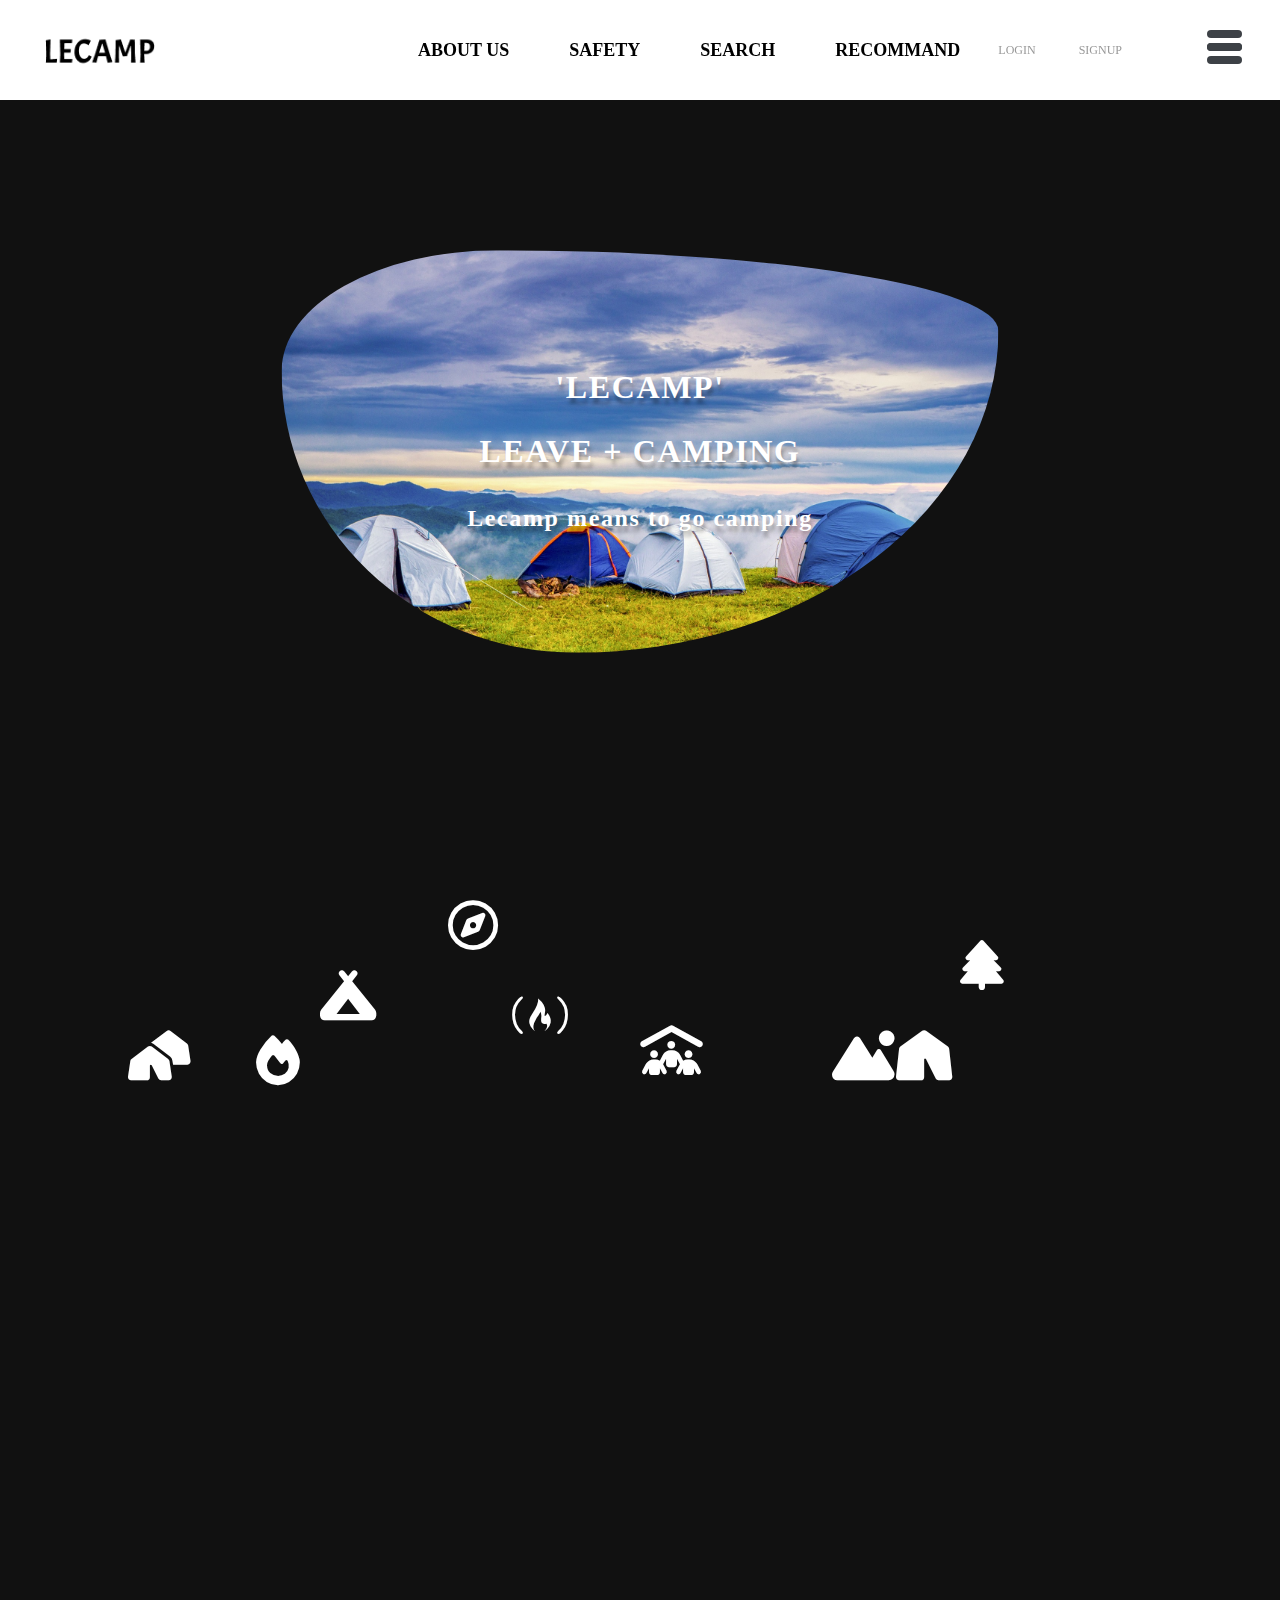
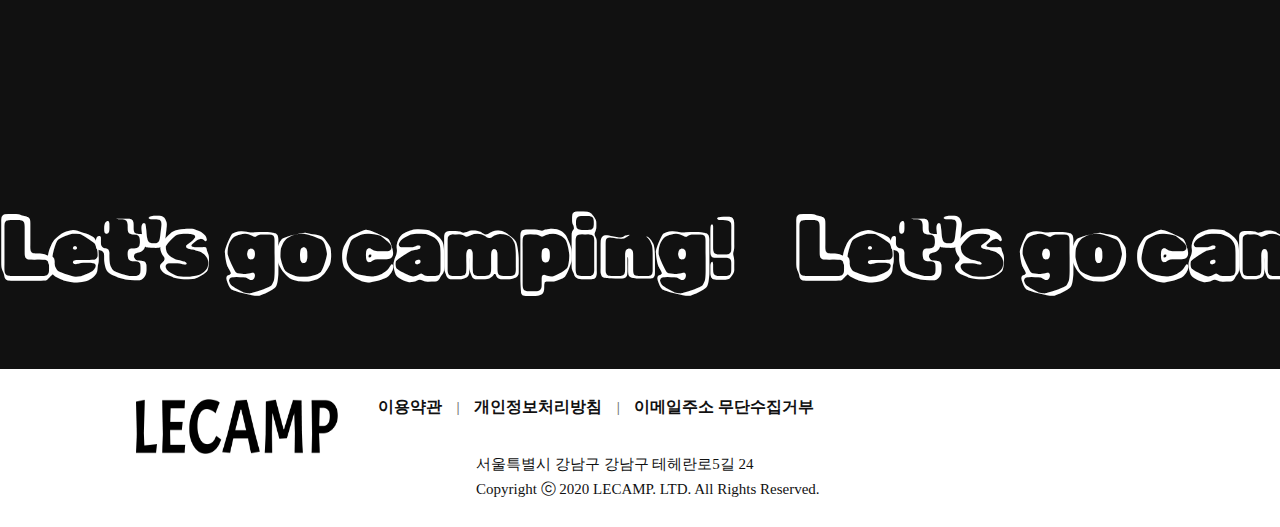
<file: aboutus/index.html>
<!DOCTYPE html>
<html lang="en">
  <head>
    <meta charset="UTF-8" />
    <meta http-equiv="X-UA-Compatible" content="IE=edge" />
    <meta name="viewport" content="width=device-width, initial-scale=1.0" />
    <link
      rel="stylesheet"
      href="https://cdnjs.cloudflare.com/ajax/libs/font-awesome/6.3.0/css/all.min.css"
      integrity="sha512-SzlrxWUlpfuzQ+pcUCosxcglQRNAq/DZjVsC0lE40xsADsfeQoEypE+enwcOiGjk/bSuGGKHEyjSoQ1zVisanQ=="
      crossorigin="anonymous"
      referrerpolicy="no-referrer"
    />
    <link rel="stylesheet" href="css/reset.css" />
    <link rel="stylesheet" href="./css/index.css" />
    <link rel="stylesheet" href="css/rwdindex.css" />
    <link rel="stylesheet" href="../css/common.css" />
    <link rel="stylesheet" href="../css/rwdcommon.css" />
    <link rel="shortcut icon" href="./img/icon9.ico">
    <script src="js/prefixfree.min.js"></script>
    <title>LECAMP</title>
    <script src="js/jquery-1.12.4.min.js"></script>
  </head>
  <body>
    <div id="wrap">
      <header id="header">
        <div class="headerbox">
          <div class="top_menu">
            <div class="row">
              <!-- <a href="./index.html">HOME</a> -->
              <a href="../login.html">LOGIN</a>
              <a href="../join.html">SIGNUP</a>
            </div>
          </div>
          <div class="row">
            <div class="logobox">
              <h1>
                <a href="../index.html" class="logo">
                  <span class="blind">로고</span>
                </a>
              </h1>
            </div>
          </div>
          <nav id="nav">
            <div class="navbox">
              <!-- <div class="box_bg"></div> -->
              <ul class="depth1">
                <li>
                  <a href="index.html">ABOUT US</a>
                </li>
                <li>
                  <a href="../safety/index.html">SAFETY</a>
                </li>
                <li>
                  <a href="../search/index.html">SEARCH</a>
                </li>
                <li>
                  <a href="../recommand/index.html">RECOMMAND</a>
                </li>
              </ul>
            </div>
          </nav>
        </div>
      </header>
      <!-- header -->
      <a href="#" class="hamburger-button">
        <span></span>
        <span></span>
        <span></span>
        <span></span>
      </a>
      <!-- hamburger -->
      <div class="m_menu">
        <nav class="menu">
          <ul class="m_depth1">
            <li>
              <a href="index.html">ABOUT US</a>
              <p class="bar"></p>
            </li>
            <li>
              <a href="../safety/index.html">SAFETY</a>
              <p class="bar"></p>
            </li>
            <li>
              <a href="../search/index.html">SEARCH</a>
              <p class="bar"></p>
            </li>
            <li>
              <a href="../recommand/index.html">RECOMMAND</a>
              <p class="bar"></p>
            </li>
            <li class="topMenu">
              <a href="../login.html">LOGIN</a>
            </li>
            <li class="topMenu">
              <a href="../login.html">SIGNUP</a>
            </li>
          </ul>
        </nav>
      </div>
      <!-- m_menu -->

      <section id="section">
        <div class="area" ></div>
        <ul class="circles">
          <li><i class="fa-solid fa-campground"></i></li>
          <li><i class="fa-solid fa-tents"></i></li>
          <li><i class="fa-solid fa-tent"></i></li>
          <li><i class="fa-brands fa-free-code-camp"></i></li>
          <li><i class="fa-solid fa-mountain-sun"></i></li>
          <li><i class="fa-solid fa-tree"></i></li>
          <li><i class="fa-regular fa-compass"></i></li>
          <li><i class="fa-solid fa-people-roof"></i></li>
          <li><i class="fa-solid fa-fire"></i></li>
  </ul>
  
  

        <article class="sub1">
          <ul>
            <li class="sub1-img">
              <img src="./img/sub1_1.jpg" alt="" />
              <div class="context">
                <p>'LECAMP' <br> LEAVE + CAMPING <br>
                  <span>Lecamp means to go camping</span> 
                </p>
              </div>
            </li>
            <li class="sub1-img">
              <img src="./img/sub1_2.jpg" alt="" />
              <div class="context">
                <p>
                  STRESS RELIEF!<br>TAKE REST! <br>NATURE FRIENDLY!
                </p>
            </div>
            </li>
            <li class="sub1-img">
              <img src="./img/sub1_3.jpg" alt="" />
              <div class="context">
                <p>WE WILL FIND ALL CAMPSITES THROUGH 'LECAMP'! </p>
            </div>
            </li>
          </ul>
        </article>

        <article class="sub2">
          <div class="sub2-container">
            <div class="sub2-text">
              <div class="sub2-wrap">Let's go camping!</div>
              <div class="sub2-wrap">Let's go camping!</div>
              <div class="sub2-wrap">Let's go camping!</div>
              <div class="sub2-wrap">Let's go camping!</div>
              <div class="sub2-wrap">Let's go camping!</div>
              <div class="sub2-wrap">Let's go camping!</div>
            </div>
          </div>
        </article>
      </section>
</div >
      <footer id="footer">
        <div class="footer_wrap">
          <div class="footer_logo">
            <img src="../img/LECAMP_flogo.png" alt="" />
          </div>
          <div class="fnb">
            <ul>
              <li><a href="#">이용약관</a><span>|</span></li>
              <li><a href="#">개인정보처리방침</a><span>|</span></li>
              <li><a href="#">이메일주소 무단수집거부</a></li>
            </ul>
          </div>
          <div class="footerBottom">
            <address>서울특별시 강남구 강남구 테헤란로5길 24</address>
            <p class="copyright">
              Copyright ⓒ 2020 LECAMP. LTD. All Rights Reserved.
            </p>
          </div>
        </div>
      </footer>
      <!-- footer -->
      <script src="js/common.js"></script>
    </div>
  </body>
</html>
</file>
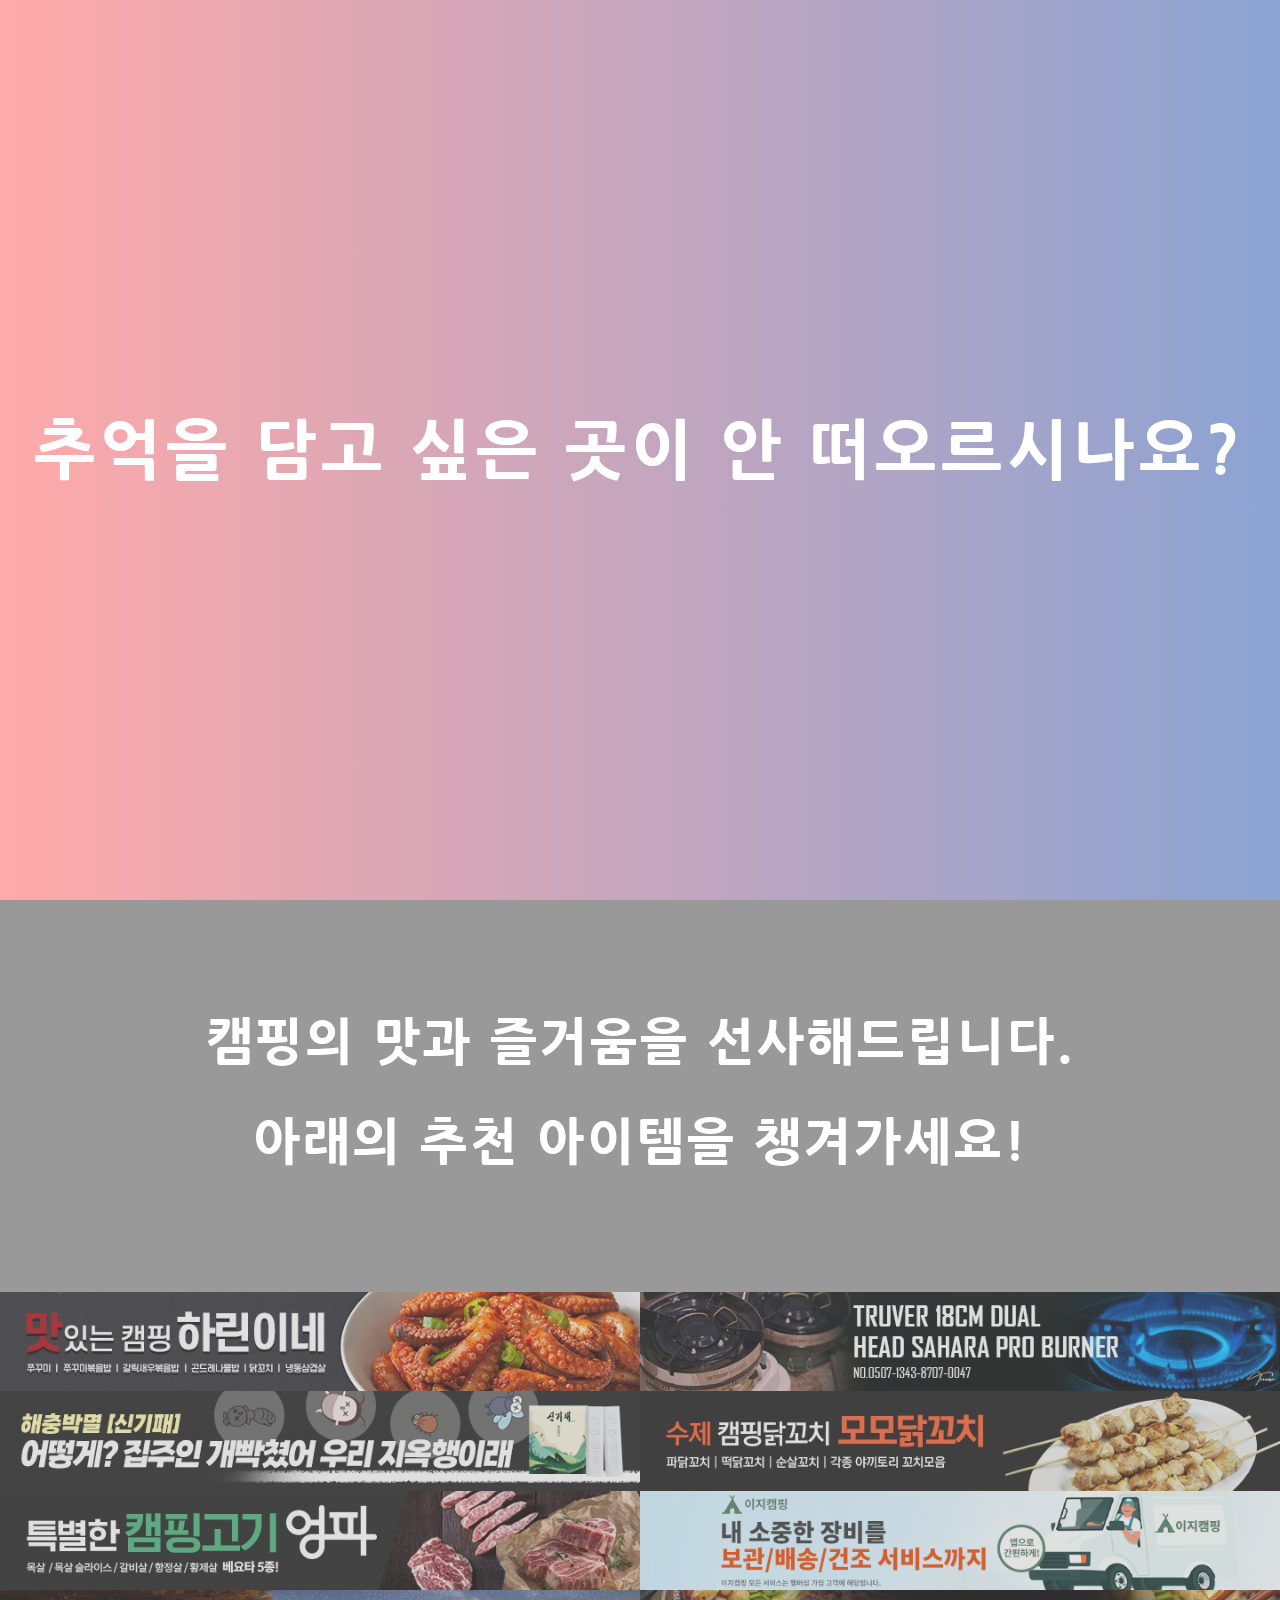
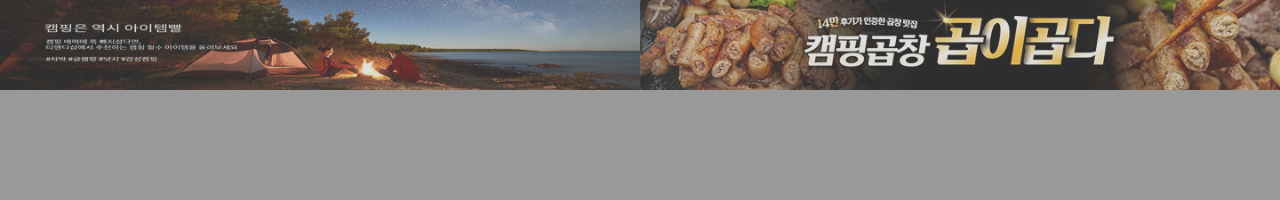
<file: recommand/index.html>
<!DOCTYPE html>
<html lang="ko">
<head>
	<meta charset="UTF-8">
	<title>추천</title>
	<link rel="stylesheet" href="./css/index.css">
	<link rel="stylesheet" href="./css/rwdindex.css">
	<link rel="stylesheet" href="./css/animate-ex.css">
	<link rel="stylesheet" href="./css/slick.css">
  <link rel="stylesheet" href="../css/common.css">
  <link rel="stylesheet" href="../css/rwdcommon.css">
  <link rel="stylesheet" href="../css/reset.css">
  <link rel="shortcut icon" href="./img/icon9.ico">
  <link rel="stylesheet" href="https://cdnjs.cloudflare.com/ajax/libs/font-awesome/6.3.0/css/all.min.css" integrity="sha512-SzlrxWUlpfuzQ+pcUCosxcglQRNAq/DZjVsC0lE40xsADsfeQoEypE+enwcOiGjk/bSuGGKHEyjSoQ1zVisanQ==" crossorigin="anonymous" referrerpolicy="no-referrer" />
	<script src="js/jquery-2.1.1.min.js"></script>
	<script src="js/jquery-ui.min.js"></script>
	<script src="js/jquery.mousewheel.min.js"></script>
  <script src="./js/slick.min.js"></script>
	<script src="js/index.js"></script>
	
</head>
<body>
	<div id="wrap">			
        <header id="header">
            <div class="headerbox">
              <div class="top_menu">
                <div class="row">
                  <a href="./login.html">로그인</a>
                  <a href="./join.html">회원가입</a>
                </div>
              </div>
              <div class="row">
                <div class="logobox">
                  <h1>
                    <a href="./index.html" class="logo">
                      <span class="blind">로고</span>
                    </a>
                  </h1>
                </div>
              </div>
              <nav id="nav">
                <div class="navbox">
                  <ul class="depth1">
                    <li>
                      <a href="../search/index.html">캠핑장 찾기</a>
                    </li>
                    <li>
                      <a href="./index.html">추천</a>
                    </li>
                    <li>
                      <a href="../safety/index.html">안전수칙</a>
                    </li>
                    <li>
                      <a href="../index.html">리캠프</a>
                    </li>
                  </ul>
                </div>
              </nav>
            </div>
          </header>
          <!-- header -->
          <a href="#" class="hamburger-button">
            <span></span>
            <span></span>
            <span></span>
            <span></span>
          </a>
          <!-- hamburger -->
          <div class="m_menu">
            <nav class="menu">
              <ul class="m_depth1">
                <li>
                  <a href="../search/index.html">캠핑장 찾기</a>
                  <p class="bar"></p>
                </li>
                <li>
                  <a href="index.html">추천</a>
                  <p class="bar"></p>
                </li>
                <li>
                  <a href="../safety/index.html">안전수칙</a>
                  <p class="bar"></p>
                </li>
                <li>
                  <a href="../index.html">리캠프</a>
                  <p class="bar"></p>
                </li>
                <li class="topMenu">
                  <a href="./login.html">로그인</a>
                </li>
                <li class="topMenu">
                  <a href="./join.html">회원가입</a>
                </li>
              </ul>
            </nav>
          </div>
          <!-- m_menu -->
    
 
 
 
 
<section id="sec2" class="page2">
    <article class="article1 article">
        <!-- 메인 슬라이드 화면 -->
      <div class="slide-group">
            <div class="slide slide1">
                <div class="slide-text">
                    <h2>소란캠프</h2>
                    <p>
                        경기도 가평군 청평면 대성리578-3
                    </p>
                    <a href="" target="_blank" class="btn-more">45,000원 / 박</a>
                </div>
                <div class="slideright">
                  <p>소란캠프 이용객들의 사진과 <br>후기가 궁금하다면 ? 눌러보세요 !</p>
                </div>
            </div>

            <div class="slide slide2">
                <div class="slide-text">
                    <h2>반딧불자연캠핑장</h2>
                    <p>
                        충청북도 단양군 단성면 두항리 1길 50
                    </p>
                    <a href="" target="_blank" class="btn-more">40,000원 / 박</a>
                </div>
                <div class="slideright">
                  <p>반딧불자연캠핑장 이용객들의 사진과 <br>후기가 궁금하다면 ? 눌러보세요 !</p>
                </div>
            </div>

            <div class="slide slide3">
                <div class="slide-text">
                    <h2>김삿갓 체험 캠핑장</h2>
                    <p>
                        강원도 영월군 김삿갓면 와석리 327-2
                    </p>
                    <a href="" target="_blank" class="btn-more">40,000원 / 박</a>
                </div>
                <div class="slideright">
                  <p>김삿갓 체험 캠핑장 이용객들의 사진과 <br>후기가 궁금하다면 ? 눌러보세요 !</p>
                </div>
            </div> 
            <div class="slide slide4">
                <div class="slide-text">
                    <h2>파피루스캠핑장</h2>
                    <p>
                        경기도 포천시 영중면 성동리 74번지
                    </p>
                    <a href="" target="_blank" class="btn-more">40,000원 / 박</a>
                </div>
                <div class="slideright">
                  <p>파피루스캠핑장 이용객들의 사진과 <br>후기가 궁금하다면 ? 눌러보세요 !</p>
                </div>
            </div> 
            <div class="slide slide5">
                <div class="slide-text">
                    <h2>청운오토캠핑장</h2>
                    <p>
                        경기도 양평군 청운면 수풀길 37
                    </p>
                    <a href="" target="_blank" class="btn-more">40,000원 / 박</a>
                </div>
                <div class="slideright">
                  <p>청운오토캠핑장 이용객들의 사진과 <br>후기가 궁금하다면 ? 눌러보세요 !</p>
                </div>
            </div> 
        </div>  
    </article>
    <div class="detailwrap wrap1">
      <div class="leftWrap">
        <h2>방문객들이 찍은 시설 사진</h2>
      <div class="detailLeft">
        <div></div>
        <div></div>
        <div></div>
        <div></div>
        <div></div>
        <div></div>
        <div></div>
      </div><!--detailLeft/-->
    </div><!--leftWrap/-->
    
    <div class="rightWrap">
      <h2>방문객들의 후기</h2>
      <div class="detailRight">
        <div class="right1 box">
          <ul>
            <li><strong>별점 4.8점</strong></li>
            <li>
              <img src="img/star.png" alt="">
              <img src="img/star.png" alt="">
              <img src="img/star.png" alt="">
              <img src="img/star.png" alt="">
              <img src="img/star.png" alt="">
            </li>
            <li><p>그늘이 많고 뷰가 좋아요 ! </p></li>
            <li>화장실, 개수대 양호한데 정책이 조금 퍽퍽하고 친절하진 않아요.<br>
              장소는 넓고, 조용한 존과 키즈존이 있는거 같아서 문의하고 예약하면 좋을거 같아요 ~
            </li>
            <li><h3>이&#42;&#42; 방문객님</h3></li>
          </ul>
        </div><!--right1/-->
        <div class="right2 box">
          <ul>
            <li><strong>별점 5.0점</strong></li>
            <li>
              <img src="img/star.png" alt="">
              <img src="img/star.png" alt="">
              <img src="img/star.png" alt="">
              <img src="img/star.png" alt="">
              <img src="img/star.png" alt="">
            </li>
            <li><p>관리가 잘 되어 있어요 </p></li>
            <li>개인 냉장고가 있어서 너무 좋았고, 시설 관리가 잘 되어 있었어요 <br>
              장비대여도 가능하고 역이랑도 가까워서 하루 즐기기에 좋은것 같아요!
            </li>
            <li><h3>김&#42;&#42; 방문객님</h3></li>
          </ul>
        </div><!--right2/-->
        <div class="right3 box">
          <ul>
            <li><strong>별점 4.5점</strong></li>
            <li>
              <img src="img/star.png" alt="">
              <img src="img/star.png" alt="">
              <img src="img/star.png" alt="">
              <img src="img/star.png" alt="">
              <img src="img/star.png" alt="">
            </li>
            <li><p>조용히 쉬기 좋아요 </p></li>
            <li>시설이 잘 갖춰져 있고 수영장도 넓어서 애들과 같이 가기 좋았어요<br>
              특이하게 샤워장을 예약하고 사용해야되고 다음날 예약이 없으면 오후 6시까지 있어도 돼요
            </li>
            <li><h3>이&#42;&#42; 방문객님</h3></li>
          </ul>
        </div><!--right3/-->
      </div><!--detailRight/-->
      <a class="btn" href="#">직접 후기 쓰러 가기</a>
    </div><!--rightWrap/-->

      <i class="fas fa-window-close"></i>
    </div><!--detailwrap/-->
    

    <div class="detailwrap wrap2">
      <div class="leftWrap">
        <h2>방문객들이 찍은 시설 사진</h2>
      <div class="detailLeft">
        <div></div>
        <div></div>
        <div></div>
        <div></div>
        <div></div>
        <div></div>
        <div></div>
      </div><!--detailLeft/-->
    </div><!--leftWrap/-->
    
    <div class="rightWrap">
      <h2>방문객들의 후기</h2>
      <div class="detailRight">
        <div class="right1 box">
          <ul>
            <li><strong>별점 4.8점</strong></li>
            <li>
              <img src="img/star.png" alt="">
              <img src="img/star.png" alt="">
              <img src="img/star.png" alt="">
              <img src="img/star.png" alt="">
              <img src="img/star.png" alt="">
            </li>
            <li><p>물놀이 하기 좋아요</p></li>
            <li>수영장이 넓어서 물놀이 하기 좋고 사이트들이 적당히 떨어져 있어서 여유로워서 좋았어요<br>
              화장실이나 샤워실 시설은 오래됐지만 관리가 잘 돼서 깨끗했어요
            </li>
            <li><h3>이&#42;&#42; 방문객님</h3></li>
          </ul>
        </div><!--right1/-->
        <div class="right2 box">
          <ul>
            <li><strong>별점 5.0점</strong></li>
            <li>
              <img src="img/star.png" alt="">
              <img src="img/star.png" alt="">
              <img src="img/star.png" alt="">
              <img src="img/star.png" alt="">
              <img src="img/star.png" alt="">
            </li>
            <li><p>가족끼리 가기 좋아요</p></li>
            <li>수영장이 너무너무 커서 가족단위로 많이들 오시는거 같더라구요 <br>
              충주호 인근에 위치해 있어서 단양 여행의 베이스캠프로 삼기에도 좋은 코스예요
            </li>
            <li><h3>김&#42;&#42; 방문객님</h3></li>
          </ul>
        </div><!--right2/-->
        <div class="right3 box">
          <ul>
            <li><strong>별점 4.5점</strong></li>
            <li>
              <img src="img/star.png" alt="">
              <img src="img/star.png" alt="">
              <img src="img/star.png" alt="">
              <img src="img/star.png" alt="">
              <img src="img/star.png" alt="">
            </li>
            <li><p>여름에도 시원해요 </p></li>
            <li>수영장이 크고 수영장 물이 마을에서 식수로 사용하는 지하수라서 약품처리 전혀 없이
              아이들이 놀수 있어서 좋았습니다.<br>
              여름 캠핑장으로 강력 추천합니다!
            </li>
            <li><h3>이&#42;&#42; 방문객님</h3></li>
          </ul>
        </div><!--right3/-->
      </div><!--detailRight/-->
      <a class="btn" href="#">직접 후기 쓰러 가기</a>
    </div><!--rightWrap/-->

      <i class="fas fa-window-close"></i>
    </div><!--detailwrap/-->

    <div class="detailwrap wrap3">
      <div class="leftWrap">
        <h2>방문객들이 찍은 시설 사진</h2>
      <div class="detailLeft">
        <div></div>
        <div></div>
        <div></div>
        <div></div>
        <div></div>
        <div></div>
        <div></div>
      </div><!--detailLeft/-->
    </div><!--leftWrap/-->
    
    <div class="rightWrap">
      <h2>방문객들의 후기</h2>
      <div class="detailRight">
        <div class="right1 box">
          <ul>
            <li><strong>별점 4.8점</strong></li>
            <li>
              <img src="img/star.png" alt="">
              <img src="img/star.png" alt="">
              <img src="img/star.png" alt="">
              <img src="img/star.png" alt="">
              <img src="img/star.png" alt="">
            </li>
            <li><p>편의시설이 근처에 있어요</p></li>
            <li>개수대 온수 매우 잘 나오고,공용 냉장고/전자렌지 사용 가능해요 대만족♥<br>
                아무래도 계곡 캠핑장이다보니 탈수기도 준비되어 있네요!
            </li>
            <li><h3>이&#42;&#42; 방문객님</h3></li>
          </ul>
        </div><!--right1/-->
        <div class="right2 box">
          <ul>
            <li><strong>별점 5.0점</strong></li>
            <li>
              <img src="img/star.png" alt="">
              <img src="img/star.png" alt="">
              <img src="img/star.png" alt="">
              <img src="img/star.png" alt="">
              <img src="img/star.png" alt="">
            </li>
            <li><p>가족끼리 가기 좋아요</p></li>
            <li>주차공간이 따로 있다보니 아이들이 어디에 있는지 한눈에 볼 수 있으며<br>
              뛰어놀기도 좋고, 공놀이 하기도 좋아요!
            </li>
            <li><h3>김&#42;&#42; 방문객님</h3></li>
          </ul>
        </div><!--right2/-->
        <div class="right3 box">
          <ul>
            <li><strong>별점 4.5점</strong></li>
            <li>
              <img src="img/star.png" alt="">
              <img src="img/star.png" alt="">
              <img src="img/star.png" alt="">
              <img src="img/star.png" alt="">
              <img src="img/star.png" alt="">
            </li>
            <li><p>시설이 깔끔해요</p></li>
            <li>음식을 시켜먹는 식당과 슈퍼가 있어서 너무 편하고 좋았어요 ~<br>
              화장실도 휴게소 화장실이라 깔끔하고 샤워실과 수돗가도 깔끔했어요 !
            </li>
            <li><h3>이&#42;&#42; 방문객님</h3></li>
          </ul>
        </div><!--right3/-->
      </div><!--detailRight/-->
      <a class="btn" href="#">직접 후기 쓰러 가기</a>
    </div><!--rightWrap/-->

      <i class="fas fa-window-close"></i>
    </div><!--detailwrap/-->

    <div class="detailwrap wrap4">
      <div class="leftWrap">
        <h2>방문객들이 찍은 시설 사진</h2>
      <div class="detailLeft">
        <div></div>
        <div></div>
        <div></div>
        <div></div>
        <div></div>
        <div></div>
        <div></div>
      </div><!--detailLeft/-->
    </div><!--leftWrap/-->
    
    <div class="rightWrap">
      <h2>방문객들의 후기</h2>
      <div class="detailRight">
        <div class="right1 box">
          <ul>
            <li><strong>별점 3.8점</strong></li>
            <li>
              <img src="img/star.png" alt="">
              <img src="img/star.png" alt="">
              <img src="img/star.png" alt="">
              <img src="img/star.png" alt="">
              <img src="img/star.png" alt="">
            </li>
            <li><p>애견동반가능해요</p></li>
            <li>포천이라는 나름 멀지 않은 곳에 있고 강아지와 함께 갈 수 있다는것이 제일 좋은것
              같아요 ㅎㅎ<br>
              캠핑장 자체가 깔끔하고 깨끗해서 우리 뚜또가 산책하기 좋았답니다
            </li>
            <li><h3>이&#42;&#42; 방문객님</h3></li>
          </ul>
        </div><!--right1/-->
        <div class="right2 box">
          <ul>
            <li><strong>별점 5.0점</strong></li>
            <li>
              <img src="img/star.png" alt="">
              <img src="img/star.png" alt="">
              <img src="img/star.png" alt="">
              <img src="img/star.png" alt="">
              <img src="img/star.png" alt="">
            </li>
            <li><p>편의시설이 가까워요 </p></li>
            <li>파피루스 캠핑장은 사이트가 엄청 많은 편은 아니라 어느 곳이든 매점이나 개수대 화장실을
              편하게 이용할 수 있을 정도였어요 ㅎㅎ<br>
              사장님도 친절하고 캠핑장이 대체적으로 깔끔했답니다!
            </li>
            <li><h3>김&#42;&#42; 방문객님</h3></li>
          </ul>
        </div><!--right2/-->
        <div class="right3 box">
          <ul>
            <li><strong>별점 4.5점</strong></li>
            <li>
              <img src="img/star.png" alt="">
              <img src="img/star.png" alt="">
              <img src="img/star.png" alt="">
              <img src="img/star.png" alt="">
              <img src="img/star.png" alt="">
            </li>
            <li><p>배드민턴 무료 이용가능</p></li>
            <li>배드민턴도 무료로 이용할 수 있어요 간단한 캠핑용품도 대여가능하더라구요 <br>
              전자레인지가 매점 안에 있는데 매점이 8시에 문을 닫아요 ,, 
              데크가 낡고 오래돼서 간격이 일정하지 않아요
            </li>
            <li><h3>이&#42;&#42; 방문객님</h3></li>
          </ul>
        </div><!--right3/-->
      </div><!--detailRight/-->
      <a class="btn" href="#">직접 후기 쓰러 가기</a>
    </div><!--rightWrap/-->

      <i class="fas fa-window-close"></i>
    </div><!--detailwrap/-->

    <div class="detailwrap wrap5">
      <div class="leftWrap">
        <h2>방문객들이 찍은 시설 사진</h2>
      <div class="detailLeft">
        <div></div>
        <div></div>
        <div></div>
        <div></div>
        <div></div>
        <div></div>
        <div></div>
      </div><!--detailLeft/-->
    </div><!--leftWrap/-->
    
    <div class="rightWrap">
      <h2>방문객들의 후기</h2>
      <div class="detailRight">
        <div class="right1 box">
          <ul>
            <li><strong>별점 3.9점</strong></li>
            <li>
              <img src="img/star.png" alt="">
              <img src="img/star.png" alt="">
              <img src="img/star.png" alt="">
              <img src="img/star.png" alt="">
            </li>
            <li><p>나무들이 잘 심어져 있어요</p></li>
            <li>수영장이나 아이들이 놀만한 공간이 잘 마련되어있어서,
              다른 캠퍼들이 아이들 소리로 불편해하지도 않고,아이들이 좋아함!<br>
              단점을 꼽자면 가끔 축사 냄새가 바람에 날려 왔었어요 ( 그렇게 심하진않아요)
            </li>
            <li><h3>이&#42;&#42; 방문객님</h3></li>
          </ul>
        </div><!--right1/-->
        <div class="right2 box">
          <ul>
            <li><strong>별점 5.0점</strong></li>
            <li>
              <img src="img/star.png" alt="">
              <img src="img/star.png" alt="">
              <img src="img/star.png" alt="">
              <img src="img/star.png" alt="">
              <img src="img/star.png" alt="">
            </li>
            <li><p>편하게 예약이 가능해요 </p></li>
            <li>문자 보내거나 전화해야되는데도 있는데
              <br>
              청운오토캠핑장은 편하게 예약 가능! 
              개울도 흐르고 공기 좋고 예약 편하고 서울에서 많이 멀지도 않고 괜찮은 캠핑장이다 
            </li>
            <li><h3>김&#42;&#42; 방문객님</h3></li>
          </ul>
        </div><!--right2/-->
        <div class="right3 box">
          <ul>
            <li><strong>별점 4.5점</strong></li>
            <li>
              <img src="img/star.png" alt="">
              <img src="img/star.png" alt="">
              <img src="img/star.png" alt="">
              <img src="img/star.png" alt="">
              <img src="img/star.png" alt="">
            </li>
            <li><p>가깝게 다녀오기 좋아요</p></li>
            <li>벌레가 너무 많다는 안좋은 평이 많았었는데 날씨가 서늘해지고 방문해서 그런지 알아주는 벌레극혐러임에도 <br>
              벌레때문에 엄청 거슬리는 상황은 없었어여!!!!
              화장실이랑 샤워장도 나름 깨끗하게 관리되구 있었쥬우우우???   나름 만족쓰!
            </li>
            <li><h3>이&#42;&#42; 방문객님</h3></li>
          </ul>
        </div><!--right3/-->
      </div><!--detailRight/-->
      <a class="btn" href="#">직접 후기 쓰러 가기</a>
    </div><!--rightWrap/-->

      <i class="fas fa-window-close"></i>
    </div><!--detailwrap/-->
 </section><!--sec2/-->

  <section id="sec3" class="page3">
    <div class="wrap">
      <div class="banner">
        <div class="info">
          <h1>캠핑의 맛과 즐거움을 선사해드립니다.<br>아래의 추천 아이템을 챙겨가세요!</h1>
        </div>

        <div class="ban-1 ban">
          <a href="https://smartstore.naver.com/harin2ne" target="_blank"><img src="./img/banner1.jpg" alt=""></a>
          <a href="https://smartstore.naver.com/trouveur/products/8308284642" target="_blank"><img src="./img/banner2.jpg" alt=""></a>
        </div>
        <div class="ban-2 ban">
          <a href="https://smartstore.naver.com/miplusshop" target="_blank"><img src="./img/banner3.jpg" alt=""></a>
          <a href="https://smartstore.naver.com/momodak" target="_blank"><img src="./img/banner4.jpg" alt=""></a>
        </div>
        <div class="ban-3 ban">
         <a href="https://smartstore.naver.com/unclenpapa" target="_blank"><img src="./img/banner5.jpg" alt=""></a>
          <a href="https://www.easycamping.co.kr/" target="_blank"><img src="./img/banner6.png" alt=""></a>
        </div>
        <div class="ban-4 ban">
          <a href="#" target="_blank"><img src="./img/banner9.jpg" alt=""></a>
          <a href="https://smartstore.naver.com/_foodsignal" target="_blank"><img src="./img/banner8.jpg" alt=""></a>
        </div>
      </div>
    </div>
  </section><!--sec3/-->



</div><!--wrap/-->
<div class="introAni">
  <div class="wrap">
    <div id="container">
      <span id="text1"></span>
      <span id="text2"></span>
  </div>
  <svg id="filters">
      <defs>
          <filter id="threshold">
              <feColorMatrix in="SourceGraphic" type="matrix" values="1 0 0 0 0
                    0 1 0 0 0
                    0 0 1 0 0
                    0 0 0 255 -140" />
          </filter>
      </defs>
  </svg>
    <!-- <div class="intro">
      <h1 class="swift-up-text">추억을 담고 싶은 곳이 안 떠오르시나요?<br>저희가 추천해드릴게요!</h1>
    </div> -->
  </div>
</div>
 
	
</body>
</html>
</file>
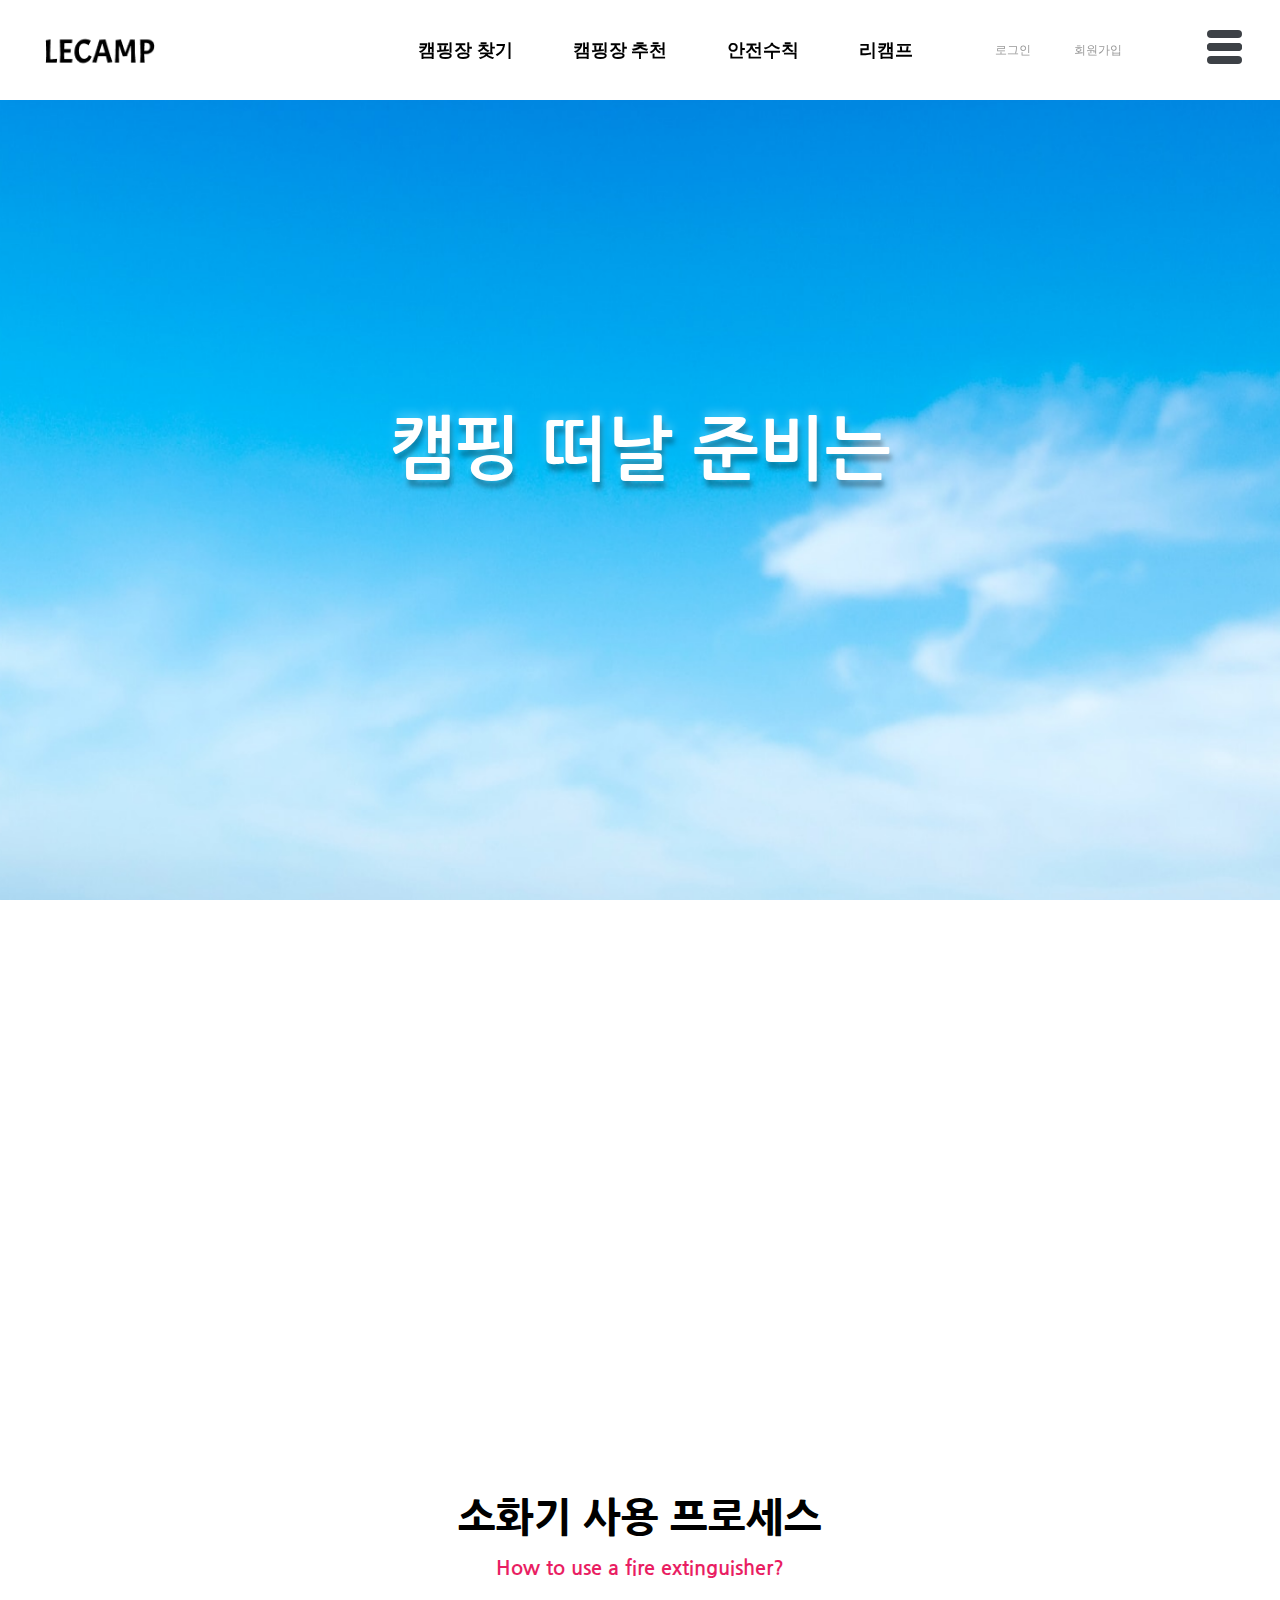
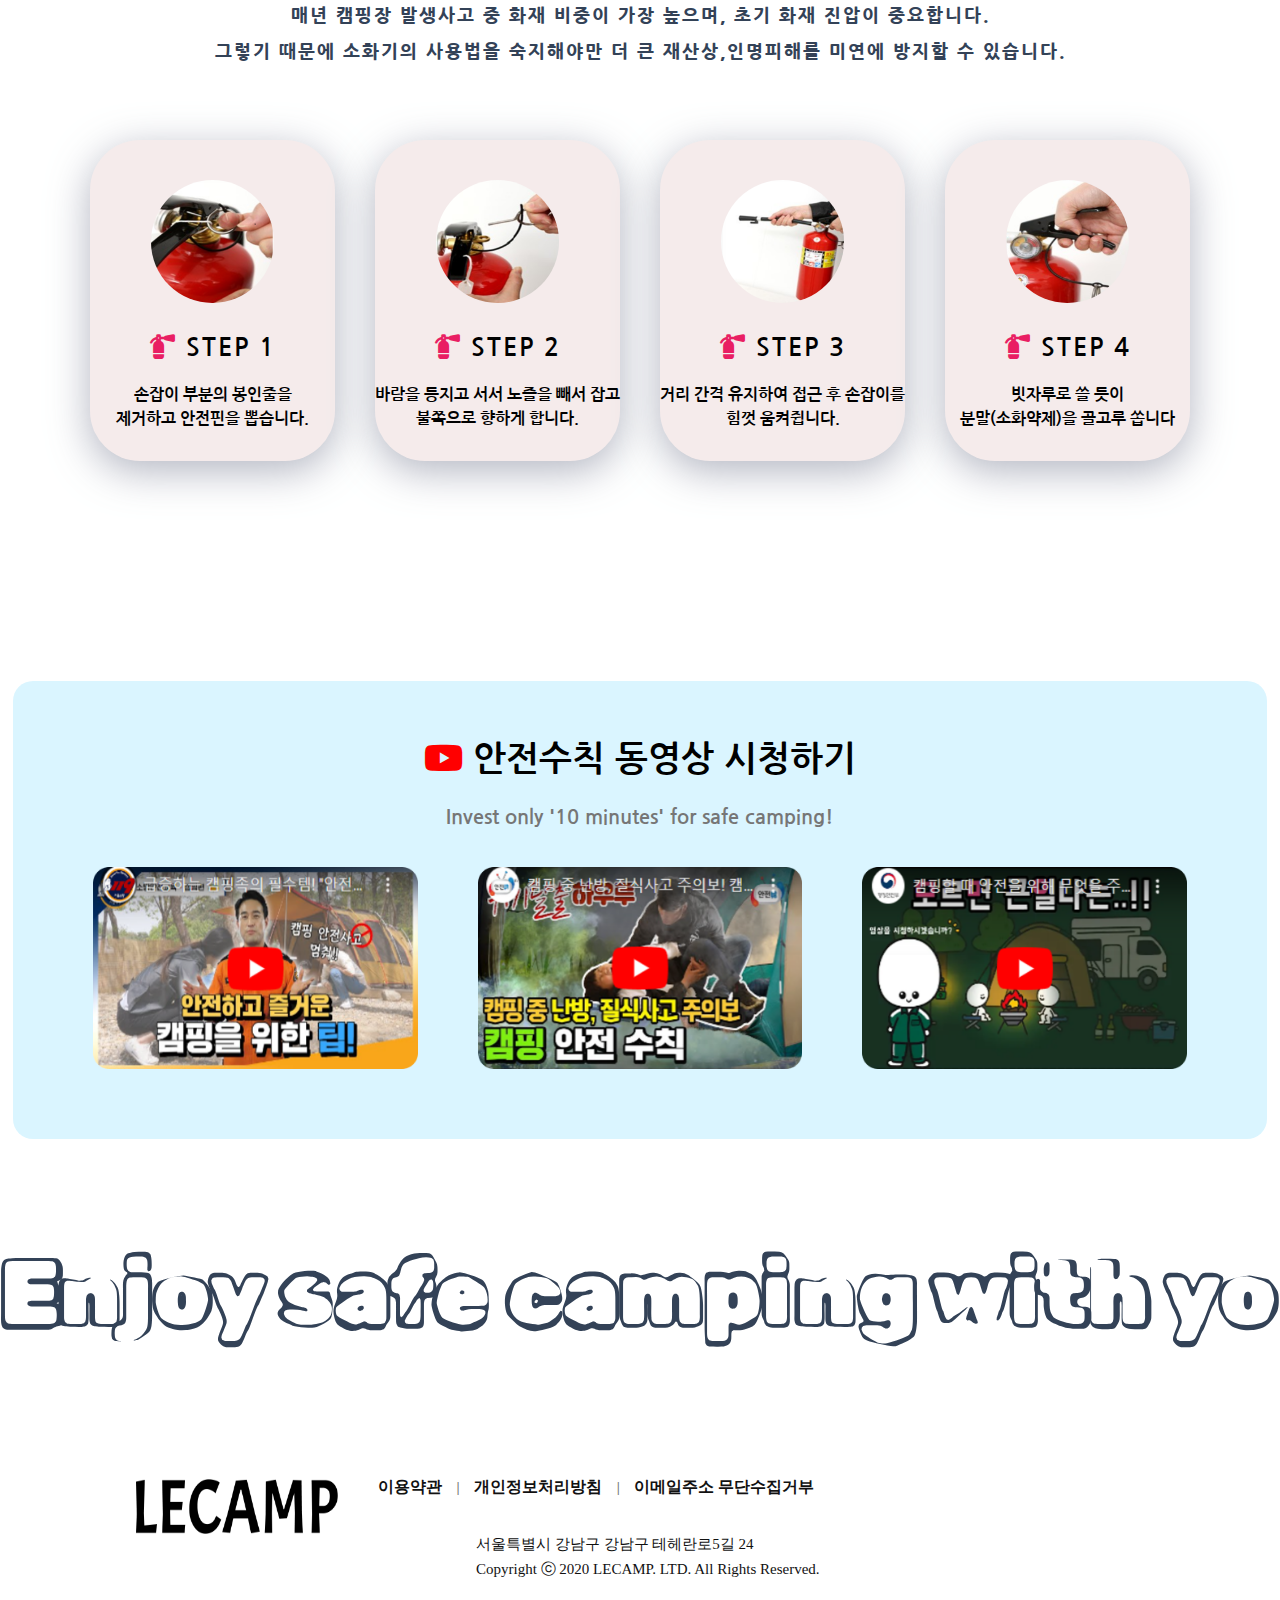
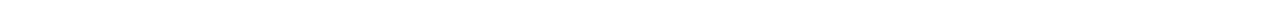
<file: safety/index.html>
<!DOCTYPE html>
<html lang="ko">
<head>
    <meta charset="UTF-8">
    <meta http-equiv="X-UA-Compatible" content="IE=edge">
    <meta name="viewport" content="width=device-width, initial-scale=1.0">
    <link rel="stylesheet" href="https://cdnjs.cloudflare.com/ajax/libs/font-awesome/6.3.0/css/all.min.css" integrity="sha512-SzlrxWUlpfuzQ+pcUCosxcglQRNAq/DZjVsC0lE40xsADsfeQoEypE+enwcOiGjk/bSuGGKHEyjSoQ1zVisanQ==" crossorigin="anonymous" referrerpolicy="no-referrer" />
    <link rel="stylesheet" href="./css/index.css">
    <link rel="stylesheet" href="./css/animate.css">
    <link rel="stylesheet" href="./css/reset.css">
    <link rel="stylesheet" href="../css/common.css">
    <link rel="stylesheet" href="../css/rwdcommon.css">
    <link rel="shortcut icon" href="./images/icon9.ico">
    <script src="./js/jquery-1.12.4.min.js"></script>
    <script src="./js/prefixfree.min.js"></script>

    <title>안전수칙</title>
</head>
<body>
  <div id="wrap">
      <header id="header">
        <div class="headerbox">
          <div class="top_menu">
            <div class="row">
              <a href="../login.html">로그인</a>
              <a href="../join.html">회원가입</a>
            </div>
          </div>
          <div class="row">
            <div class="logobox">
              <h1>
                <a href="../index.html" class="logo">
                  <span class="blind">로고</span>
                </a>
              </h1>
            </div>
          </div>
          <nav id="nav">
            <div class="navbox">
              <!-- <div class="box_bg"></div> -->
              <ul class="depth1">
                <li>
                  <a href="../search/index.html">캠핑장 찾기</a>
                </li>
                <li>
                  <a href="../recommand/index.html">캠핑장 추천</a>
                </li>
                <li>
                  <a href="./index.html">안전수칙</a>
                </li>
                <li>
                  <a href="../index.html">리캠프</a>
                </li>
              </ul>
            </div>
          </nav>
        </div>
      </header>
      <!-- header -->
      <a href="#" class="hamburger-button">
        <span></span>
        <span></span>
        <span></span>
        <span></span>
      </a>
      <!-- hamburger -->
      <div class="m_menu">
        <nav class="menu">
          <ul class="m_depth1">
            <li>
              <a href="../search/index.html">캠핑장 찾기</a>
              <p class="bar"></p>
            </li>
            <li>
              <a href="../recommand/index.html">캠핑장 추천</a>
              <p class="bar"></p>
            </li>
            <li>
              <a href="./safety/index.html">안전수칙</a>
              <p class="bar"></p>
            </li>
            <li>
              <a href="../index.html">리캠프</a>
              <p class="bar"></p>
            </li>
            <li class="topMenu">
              <a href="../login.html">로그인</a>
            </li>
            <li class="topMenu">
              <a href="../join.html">회원가입</a>
            </li>
          </ul>
        </nav>
      </div>
    <!-- m_menu -->
    <section id="section">
        <!-- section 구역 -->


      <article id="article1" class="article1">
        <div id="container">
          <p></p>
      </div>
      </article>

        
        <article id="article2" class="article2">
            <div class="rule1 rule">
                <div class="safe">
                    <div class="intro">
                      <h1><i class="fa-solid fa-triangle-exclamation"></i> 캠핑장 사고 발생 유형</h1>
                      <h2>Types of Campsite Accidents</h2>
                    </div>
                    <img src="./images/contents10.png" alt="">
                </div>
            </div>

            <div class="rule2 rule">
                <div class="safe">
                    <div class="intro">
                      <h1><i class="fa-solid fa-triangle-exclamation"></i> 캠핑시 상황별 행동요령</h1>
                      <h2>Tips for each situation when camping</h2>
                    </div>
                    <ul>
                      <img src="./images/contents7.png" alt="">
                    </ul>
                </div>
            </div>
            
            <div class="rule3 rule">
                <div class="safe">
                    <div class="intro">
                      <h1><i class="fa-solid fa-triangle-exclamation"></i> 캠핑장 이용시 안전수칙</h1>
                      <h2>Safety rules for camping</h2>
                    </div>
                    <img src="./images/contents6.png" alt="">
                </div>
            </div>

        </article>

      

        <article id="article3" class="article3">
            <div class="process">
                <h1>소화기 사용 프로세스</h1>
                <div class="content">
                   <p class="content1"> 
                        <strong class="bold">How to use a fire extinguisher?</strong><br>
                        <span class="intro">
                            매년 캠핑장 발생사고 중 화재 비중이 가장 높으며, 초기 화재 진압이 중요합니다.</span><br>
                        <span class="intro">
                            그렇기 때문에 소화기의 사용법을 숙지해야만 더 큰 재산상,인명피해를 미연에 방지할 수 있습니다.
                        </span>
                    </p>         
                </div>

                <ul class="list">
                    <li class="box1">
                        <div class="box">
                            <img src="./images/fire1.png" alt="">
                            <h3><i class="fa-solid fa-fire-extinguisher"></i> STEP 1</h3>
                            <p>손잡이 부분의 봉인줄을<br>제거하고 안전핀을 뽑습니다.</p>
                        </div>
                    </li>
                    <li class="box2">
                        <div class="box">
                            <img src="./images/fire2.png" alt="">
                            <h3><i class="fa-solid fa-fire-extinguisher"></i> STEP 2</h3>
                            <p>바람을 등지고 서서 노즐을 빼서 잡고<br>불쪽으로 향하게 합니다.</p>
                        </div>
                    </li>
                    <li class="box3">
                        <div class="box">
                            <img src="./images/fire3.png" alt="">
                            <h3><i class="fa-solid fa-fire-extinguisher"></i> STEP 3</h3>
                            <p>거리 간격 유지하여 접근 후 손잡이를<br>힘껏 움켜쥡니다.</p>
                        </div>
                    </li>
                    <li class="box4">
                        <div class="box">
                            <img src="./images/fire4.png" alt="">
                            <h3><i class="fa-solid fa-fire-extinguisher"></i> STEP 4</h3>
                            <p>빗자루로 쓸 듯이 <br>분말(소화약제)을 골고루 쏩니다</p>
                        </div>
                    </li>
                </ul>
            </div>
        </article>


        <article id="article4" class="article4">
            <div class="movie">
                <h1><i class="fa-brands fa-youtube"></i> 안전수칙 동영상 시청하기</h1>
                <h2>Invest only '10 minutes' for safe camping!</h2>
              <div class="img">
                   <p><img src="./images/movie1.png" data-src="https://www.youtube.com/embed/mCSBPE0OVvk" alt=""></p>
                    <p><img src="./images/movie2.png" data-src="https://www.youtube.com/embed/pNCzgPLF8Ug" alt=""></p>
                    <p><img src="./images/movie3.png" data-src="https://www.youtube.com/embed/3uyjWs7L8Bs" alt=""></p>
              </div>
            </div>    
        </article>

      



        <article class="sub2">
          <div class="sub2-container">
            <div class="sub2-text">
              <div class="sub2-wrap">Enjoy safe camping with your loved ones!</div>
              <div class="sub2-wrap">Enjoy safe camping with your loved ones!</div>
              <div class="sub2-wrap">Enjoy safe camping with your loved ones!</div>
              <div class="sub2-wrap">Enjoy safe camping with your loved ones!</div>
              <div class="sub2-wrap">Enjoy safe camping with your loved ones!</div>
              <div class="sub2-wrap">Enjoy safe camping with your loved ones!</div>
            </div>
          </div>
        </article>
    </section>

    <footer id="footer">
        <div class="footer_wrap">
          <div class="footer_logo">
            <img src="./images/LECAMP_flogo.png" alt="" />
          </div>
          <div class="fnb">
            <ul>
              <li><a href="#">이용약관</a><span>|</span></li>
              <li><a href="#">개인정보처리방침</a><span>|</span></li>
              <li><a href="#">이메일주소 무단수집거부</a></li>
            </ul>
          </div>
          <div class="footerBottom">
            <address>서울특별시 강남구 강남구 테헤란로5길 24</address>
            <p class="copyright">
              Copyright ⓒ 2020 LECAMP. LTD. All Rights Reserved.
            </p>
          </div>
        </div>
      </footer>
      <!-- footer -->
    </div>


    <script src="./js/index.js"></script>
    <script src="../js/common.js"></script>
</body>
</html>
</file>
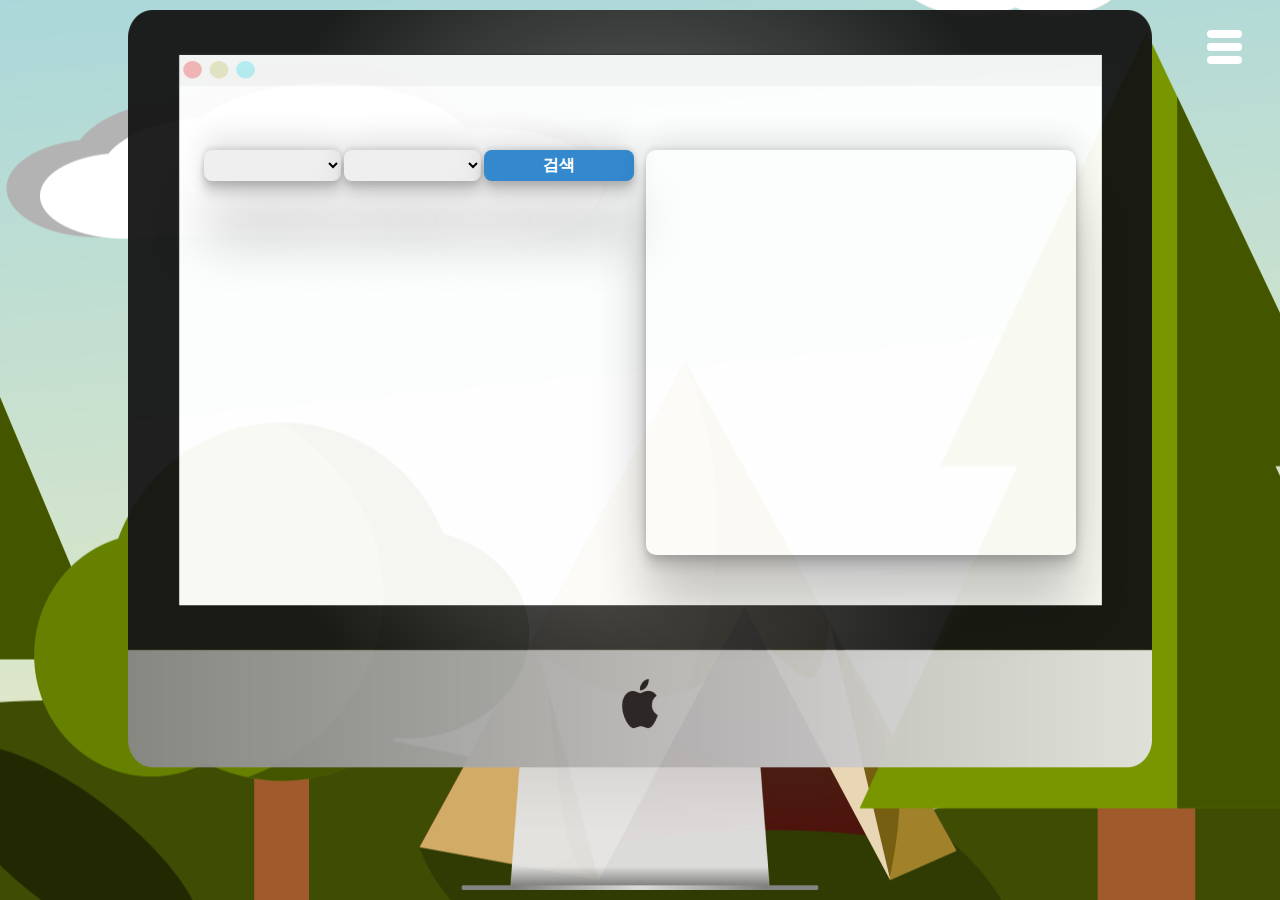
<file: search/index.html>
<!DOCTYPE html>
<html lang="en">
<head>
    <meta charset="UTF-8">
    <meta http-equiv="X-UA-Compatible" content="IE=edge">
    <meta name="viewport" content="width=device-width, initial-scale=1.0">
    <title>캠핑장 찾기</title>
    <link rel="stylesheet" href="css/animate.css">
    <link rel="stylesheet" href="css/reset.css">
    <link rel="stylesheet" href="css/index.css">
    <link rel="stylesheet" href="css/rwdindex.css">
    <link rel="stylesheet" href="../css/common.css" />
    <link rel="stylesheet" href="../css/rwdcommon.css" />
    <link rel="shortcut icon" href="./img/icon9.ico">
    <script src="https://code.jquery.com/jquery-3.6.0.js" integrity="sha256-H+K7U5CnXl1h5ywQfKtSj8PCmoN9aaq30gDh27Xc0jk=" crossorigin="anonymous"></script>
    <script type="text/javascript" src="//dapi.kakao.com/v2/maps/sdk.js?appkey=6938adc00cb38070fc3f50381896235c&libraries=services"></script>
    <script src="./js/index.js"></script>
</head>
<body>
     <div id="wrap">
      <div class="back"></div>
        <a href="#" class="hamburger-button">
            <span></span>
            <span></span>
            <span></span>
            <span></span>
          </a>
          <!-- hamburger -->
          <div class="m_menu">
            <nav class="menu">
              <ul class="m_depth1">
                <li>
                  <a href="./index.html">캠핑장 찾기</a>
                  <p class="bar"></p>
                </li>
                <li>
                  <a href="../recommand/index.html">추천</a>
                  <p class="bar"></p>
                </li>
                <li>
                  <a href="../safety/index.html">안전수칙</a>
                  <p class="bar"></p>
                </li>
                <li>
                  <a href="../index.html">리캠프</a>
                  <p class="bar"></p>
                </li>
                <li class="topMenu">
                  <a href="../login.html">LOGIN</a>
                </li>
                <li class="topMenu">
                  <a href="../join.html">SIGNUP</a>
                </li>
              </ul>
            </nav>
          </div>
          <!-- m_menu -->
      <div id="sectionbox">
          <section id="section">
        <div class="box">
            <div class="form">
            <select name="" id="acc_sido" class="select"></select>
            <select name="" id="acc_gugun" class="select"></select>
            <button id="searchBtn" data-text="검색">검색</button>
        </div>
            </div>
         <div id="map">
         </div>
         <script src="./js/kakaomap.js"></script>
        </section>
      </div>
    </div><!-- wrap -->
    <script type="module">
        import sido from './js/sido.js'
        let sidoList = ""
        for (let i in sido) {
            sidoList += `<option>${sido[i].type}</option>`
        }
        $('#acc_sido').append(sidoList)
        gugun('서울특별시')
        $('#acc_sido').on('change', function(){
            let tsido = $('#acc_sido option:selected').text()
            gugun(tsido)
        })
        function gugun(tsido){
            let newsido = sido.filter(function(value){
                return value.type===tsido
            })
            let newgugun = newsido[0].gugun
            let gugunList = ""
            newgugun.map(function(value){
                gugunList += `<option value="${value.code}">${value.name}</option>`
            })
            $('#acc_gugun').html(gugunList)
        }
     </script>
    <script src="../js/common.js"></script>
</body>
</html>
</file>
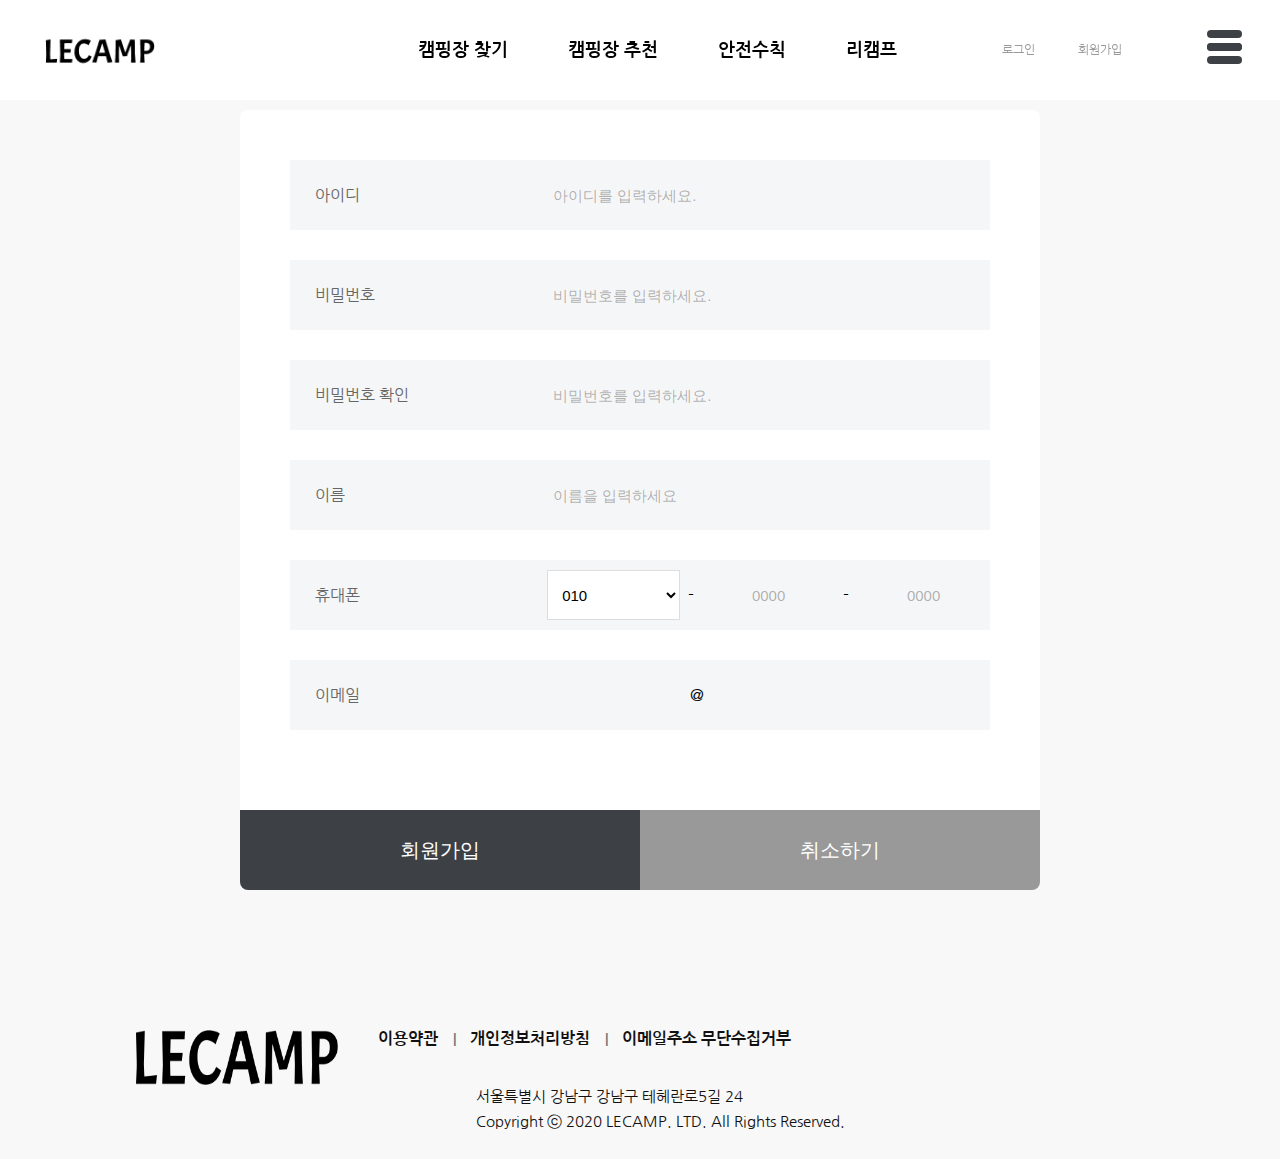
<file: join.html>
<!DOCTYPE html>
<html lang="en">
  <head>
    <meta charset="UTF-8" />
    <meta http-equiv="X-UA-Compatible" content="IE=edge" />
    <meta name="viewport" content="width=device-width, initial-scale=1.0" />
    <link
      rel="stylesheet"
      href="https://cdnjs.cloudflare.com/ajax/libs/font-awesome/6.3.0/css/all.min.css"
      integrity="sha512-SzlrxWUlpfuzQ+pcUCosxcglQRNAq/DZjVsC0lE40xsADsfeQoEypE+enwcOiGjk/bSuGGKHEyjSoQ1zVisanQ=="
      crossorigin="anonymous"
      referrerpolicy="no-referrer"
    />
    <link rel="stylesheet" href="./css/common.css">
    <link rel="stylesheet" href="./css/rwdcommon.css">
    <link rel="stylesheet" href="./css/reset.css" />
    <link rel="stylesheet" href="./css/join.css" />
    <link rel="stylesheet" href="./css/rwdjoin.css">
    <link rel="shortcut icon" href="./img/icon9.ico">
    <script src="./js/prefixfree.min.js"></script>
    <title>회원가입</title>
    <script src="./js/jquery-1.12.4.min.js"></script>
  </head>
  <body>
    <div id="wrap">
      <header id="header">
        <div class="headerbox">
          <div class="top_menu">
            <div class="row">
              <a href="./login.html">로그인</a>
              <a href="./join.html">회원가입</a>
            </div>
          </div>
          <div class="row">
            <div class="logobox">
              <h1>
                <a href="./index.html" class="logo">
                  <span class="blind">로고</span>
                </a>
              </h1>
            </div>
          </div>
          <nav id="nav">
            <div class="navbox">
              <ul class="depth1">
                <li>
                  <a href="search/index.html">캠핑장 찾기</a>
                </li>
                <li>
                  <a href="recommand/index.html">캠핑장 추천</a>
                </li>
                <li>
                  <a href="safety/index.html">안전수칙</a>
                </li>
                <li>
                  <a href="./index.html">리캠프</a>
                </li>
              </ul>
            </div>
          </nav>
        </div>
      </header>
      <!-- header -->
      <a href="#" class="hamburger-button">
        <span></span>
        <span></span>
        <span></span>
        <span></span>
      </a>
      <!-- hamburger -->
      <div class="m_menu">
        <nav class="menu">
          <ul class="m_depth1">
            <li>
              <a href="search/index.html">캠핑장 찾기</a>
              <p class="bar"></p>
            </li>
            <li>
              <a href="recommand/index.html">캠핑장 추천</a>
              <p class="bar"></p>
            </li>
            <li>
              <a href="safety/index.html">안전수칙</a>
              <p class="bar"></p>
            </li>
            <li>
              <a href="./index.html">리캠프</a>
              <p class="bar"></p>
            </li>
            <li class="topMenu">
              <a href="./login.html">로그인</a>
            </li>
            <li class="topMenu">
              <a href="./join.html">회원가입</a>
            </li>
          </ul>
        </nav>
      </div>

    
      <article id="content">
        <div class="joinform_wrap">
          <form id="member_form" method="post" action="#">
            <dl>
              <dt><label for="id">아이디</label></dt>
              <dd>
                <input
                  type="text"
                  name="id"
                  id="id"
                  placeholder="아이디를 입력하세요."
                />
              </dd>
            </dl>
            <div class="notice_txt" id="loadtext"></div>
            <p class="txt_guide square">
              <span id="check_id" class=""></span>
              <span id="check_id2" class=""></span>
            </p>
            <dl>
              <dt><label for="pass">비밀번호</label></dt>
              <dd>
                <input
                  type="password"
                  name="pass"
                  id="pass"
                  placeholder="비밀번호를 입력하세요."
                />
              </dd>
            </dl>
            <p class="txt_guide square">
              <span id="check_pwd" class=""></span>
            </p>
            <dl>
              <dt><label for="pass_confirm">비밀번호 확인</label></dt>
              <dd>
                <input
                  type="password"
                  name="pass_confirm"
                  id="pass_confirm"
                  placeholder="비밀번호를 입력하세요."
                />
              </dd>
            </dl>
            <div class="notice_txt" id="loadtext_pass_confirm"></div>
            <p class="txt_guide square">
              <span id="check_repwd" class=""> </span>
            </p>
            <dl>
              <dt><label for="name">이름</label></dt>
              <dd>
                <input
                  type="text"
                  name="name"
                  id="name"
                  placeholder="이름을 입력하세요"
                />
              </dd>
            </dl>
            <p class="txt_guide square">
              <span id="check_username" class=""> </span>
            </p>
            <dl class="hp">
              <dt>휴대폰</dt>
              <dd>
                <label class="blind" for="hp1">전화번호앞3자리</label>
                <select class="hp" name="hp1" id="hp1">
                  <option value="010">010</option>
                  <option value="011">011</option>
                  <option value="016">016</option>
                  <option value="017">017</option>
                  <option value="018">018</option>
                  <option value="019">019</option>
                </select>
                <span class="bar1">-</span>
                <label class="blind" for="hp2">전화번호중간4자리</label>
                <input
                  type="text"
                  class="hp"
                  name="hp2"
                  id="hp2"
                  maxlength="4"
                  placeholder="0000"
                />
                <span class="bar2">-</span>
                <label class="blind" for="hp3">전화번호끝4자리</label>
                <input
                  type="text"
                  class="hp"
                  name="hp3"
                  id="hp3"
                  maxlength="4"
                  placeholder="0000"
                />
              </dd>
            </dl>
            <dl class="email">
              <dt>이메일</dt>
              <dd>
                <label class="blind" for="email1">이메일아이디</label>
                <input type="text" id="email1" name="email1" />
                <span>@</span>
                <label class="blind" for="email2">이메일주소</label>
                <input type="text" name="email2" id="email2" />
              </dd>
            </dl>

            <div class="btn_area">
              <button type="submit" id="btn_join" class="ok">회원가입</button>
              <button type="reset" class="cancel">취소하기</button>
            </div>
          </form>
        </div>
      </article>
    </div>

    <footer id="footer">
      <div class="footer_wrap">
        <div class="footer_logo">
          <img src="./img/LECAMP_flogo.png" alt="" />
        </div>
        <div class="fnb">
          <ul>
            <li><a href="#">이용약관</a><span>|</span></li>
            <li><a href="#">개인정보처리방침</a><span>|</span></li>
            <li><a href="#">이메일주소 무단수집거부</a></li>
          </ul>
        </div>
        <div class="footerBottom">
          <address>서울특별시 강남구 강남구 테헤란로5길 24</address>
          <p class="copyright">Copyright ⓒ 2020 LECAMP. LTD. All Rights Reserved.</p>
        </div>
      </div>
    </footer>
    <!-- footer -->



    <script src="./js/join.js"></script>
    <script src="./js/common.js"></script>
  </body>
</html>
</file>
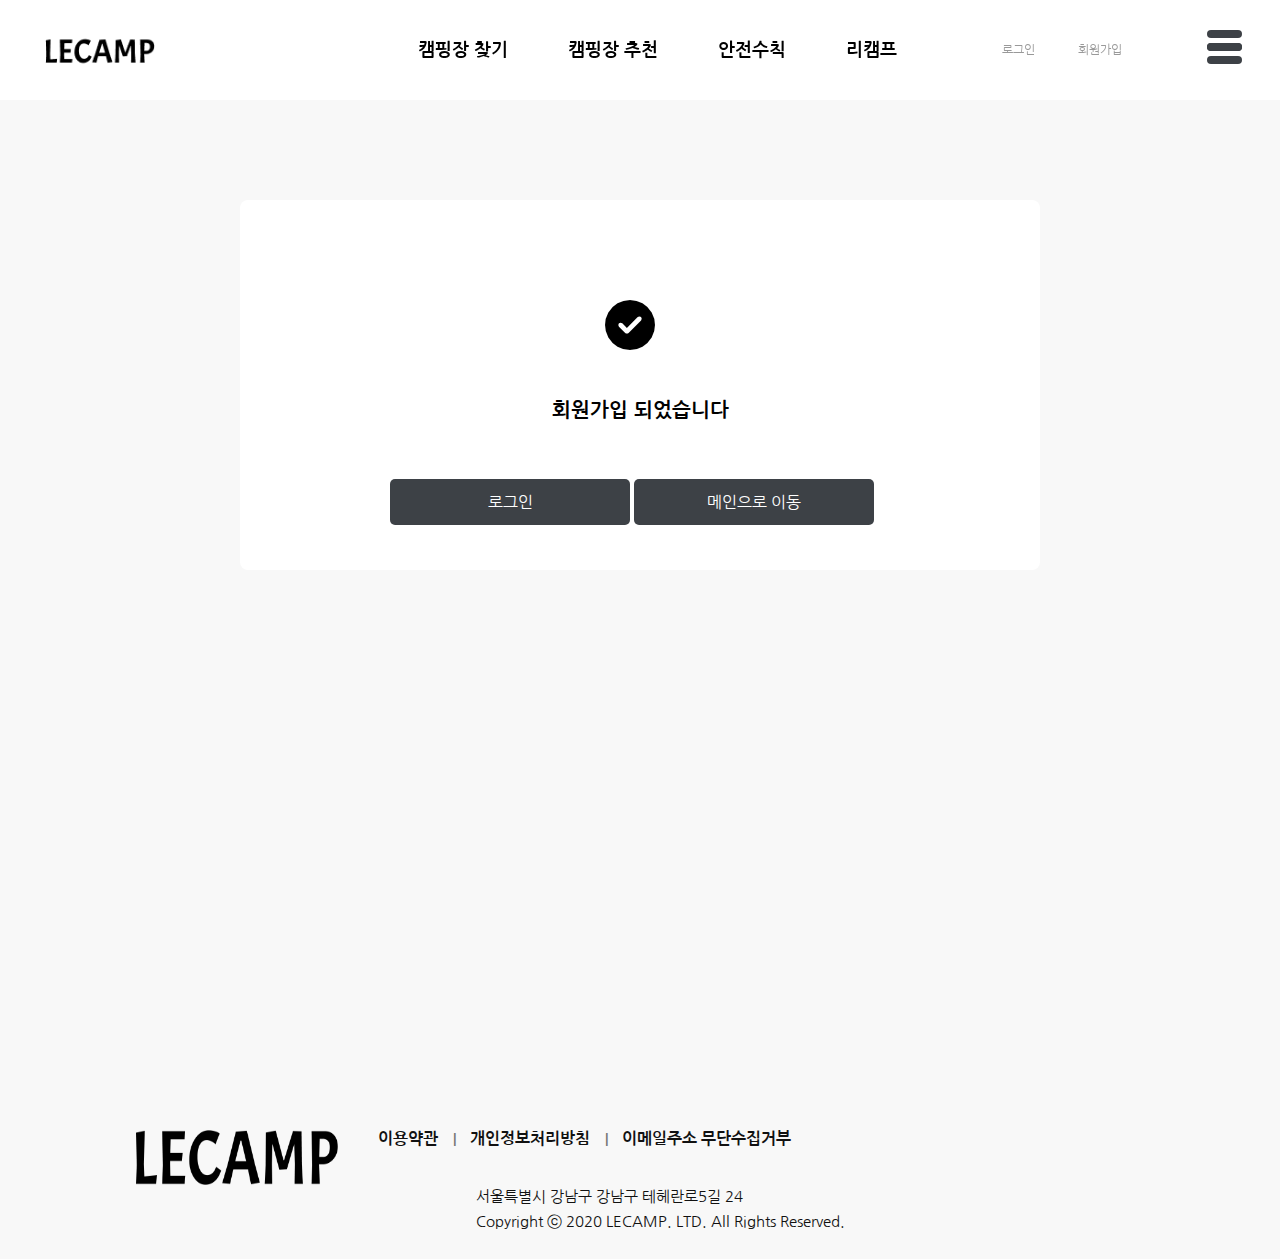
<file: joinok.html>
<!DOCTYPE html>
<html lang="en">
<head>
    <meta charset="UTF-8">
    <meta http-equiv="X-UA-Compatible" content="IE=edge">
    <meta name="viewport" content="width=device-width, initial-scale=1.0">
    <link
      rel="stylesheet"
      href="https://cdnjs.cloudflare.com/ajax/libs/font-awesome/6.3.0/css/all.min.css"
      integrity="sha512-SzlrxWUlpfuzQ+pcUCosxcglQRNAq/DZjVsC0lE40xsADsfeQoEypE+enwcOiGjk/bSuGGKHEyjSoQ1zVisanQ=="
      crossorigin="anonymous"
      referrerpolicy="no-referrer"
    />
    <link rel="stylesheet" href="./css/common.css">
    <link rel="stylesheet" href="./css/rwdcommon.css">
    <link rel="stylesheet" href="./css/reset.css" />
    <link rel="stylesheet" href="./css/join.css" />
    <link rel="stylesheet" href="./css/rwdjoin.css">
     <link rel="shortcut icon" href="./img/icon9.ico">
    <script src="./js/prefixfree.min.js"></script>
    <title>가입완료</title>
    <script src="./js/jquery-1.12.4.min.js"></script>
</head>
<body>
    <div id="wrap">
      <header id="header">
        <div class="headerbox">
          <div class="top_menu">
            <div class="row">
              <a href="./login.html">로그인</a>
              <a href="./join.html">회원가입</a>
            </div>
          </div>
          <div class="row">
            <div class="logobox">
              <h1>
                <a href="./index.html" class="logo">
                  <span class="blind">로고</span>
                </a>
              </h1>
            </div>
          </div>
          <nav id="nav">
            <div class="navbox">
              <ul class="depth1">
                <li>
                  <a href="search/index.html">캠핑장 찾기</a>
                </li>
                <li>
                  <a href="recommand/index.html">캠핑장 추천</a>
                </li>
                <li>
                  <a href="safety/index.html">안전수칙</a>
                </li>
                <li>
                  <a href="./index.html">리캠프</a>
                </li>
              </ul>
            </div>
          </nav>
        </div>
      </header>
      <!-- header -->
      <a href="#" class="hamburger-button">
        <span></span>
        <span></span>
        <span></span>
        <span></span>
      </a>
      <!-- hamburger -->
      <div class="m_menu">
        <nav class="menu">
          <ul class="m_depth1">
            <li>
              <a href="search/index.html">캠핑장 찾기</a>
              <p class="bar"></p>
            </li>
            <li>
              <a href="recommand/index.html">캠핑장 추천</a>
              <p class="bar"></p>
            </li>
            <li>
              <a href="safety/index.html">안전수칙</a>
              <p class="bar"></p>
            </li>
            <li>
              <a href="./index.html">리캠프</a>
              <p class="bar"></p>
            </li>
            <li class="topMenu">
              <a href="./login.html">로그인</a>
            </li>
            <li class="topMenu">
              <a href="./join.html">회원가입</a>
            </li>
          </ul>
        </nav>
      </div>

      <article id="content">
        <div class="joinok">
            <!-- <i class="fa-solid fa-check"></i> -->
            <i class="fa-solid fa-circle-check"></i>
            <p>회원가입 되었습니다</p>

            <div class="move">
                <a href="./login.html">로그인</a>
                <a href="./index.html">메인으로 이동</a>
            </div>
          </div>
      </article>
      
      <footer id="footer">
        <div class="footer_wrap">
          <div class="footer_logo">
            <img src="./img/LECAMP_flogo.png" alt="" />
          </div>
          <div class="fnb">
            <ul>
              <li><a href="#">이용약관</a><span>|</span></li>
              <li><a href="#">개인정보처리방침</a><span>|</span></li>
              <li><a href="#">이메일주소 무단수집거부</a></li>
            </ul>
          </div>
          <div class="footerBottom">
            <address>서울특별시 강남구 강남구 테헤란로5길 24</address>
            <p class="copyright">Copyright ⓒ 2020 LECAMP. LTD. All Rights Reserved.</p>
          </div>
        </div>
      </footer>
      <!-- footer -->
    </div>

    <script src="./js/common.js"></script>

</body>
</html>
</file>
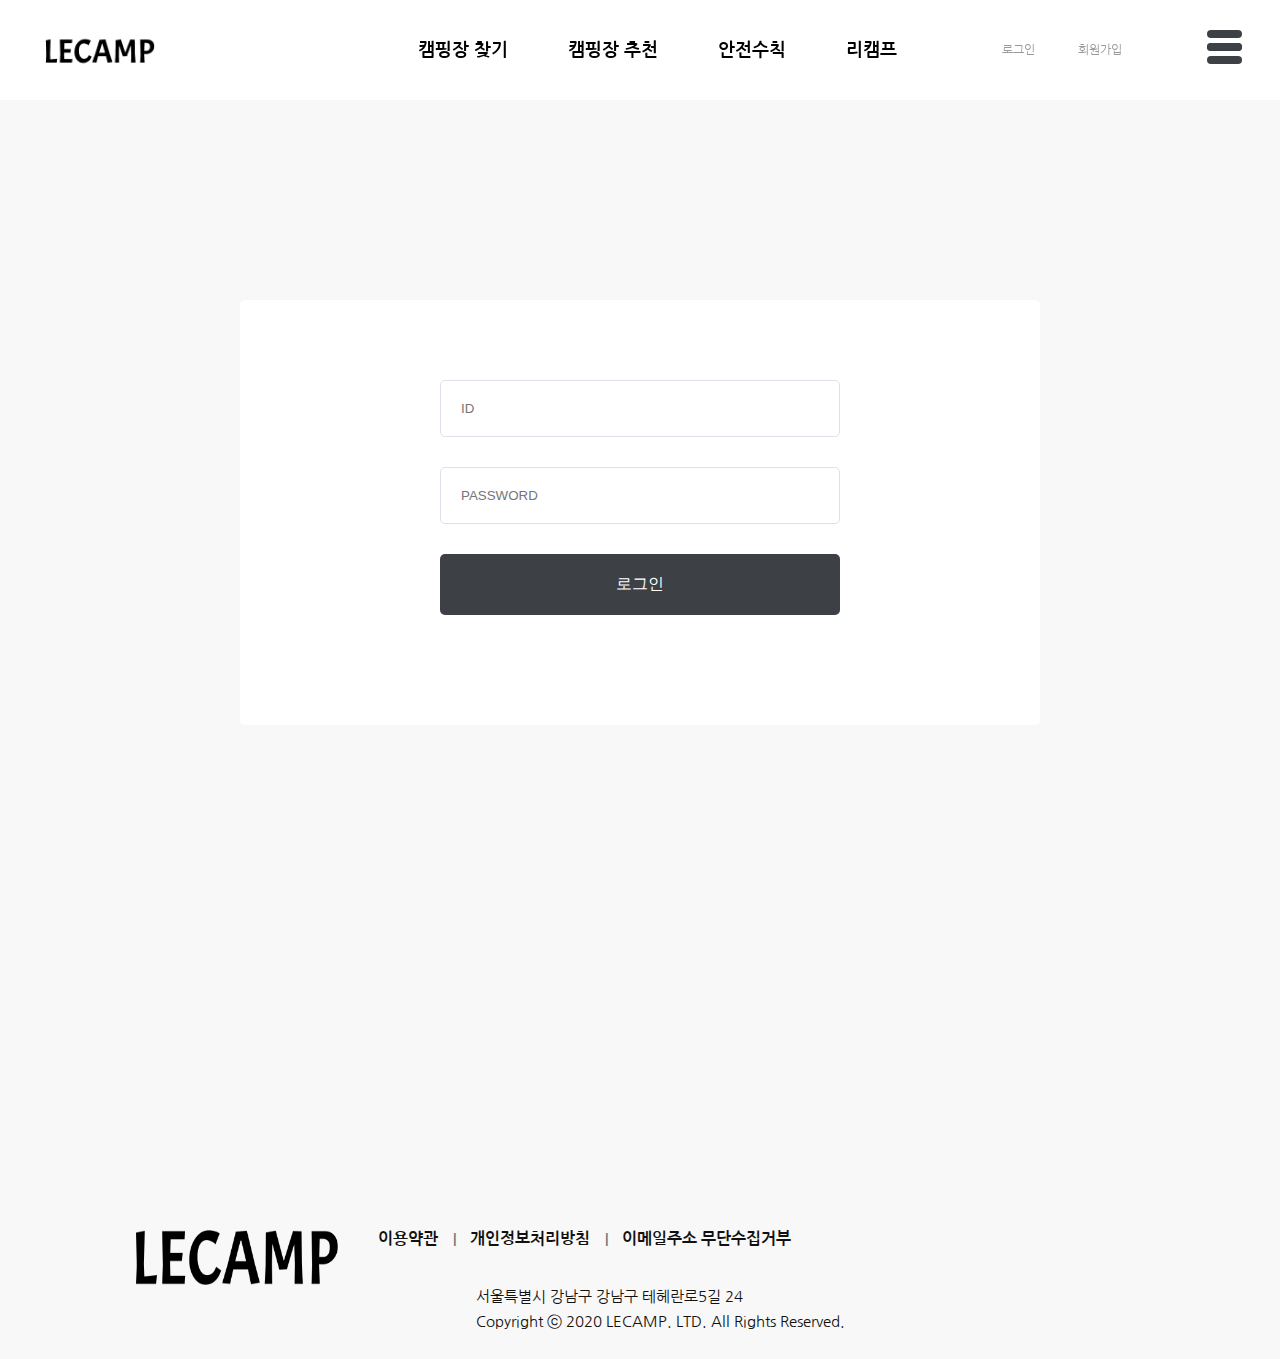
<file: login.html>
<!DOCTYPE html>
<html lang="en">
  <head>
    <meta charset="UTF-8" />
    <meta http-equiv="X-UA-Compatible" content="IE=edge" />
    <meta name="viewport" content="width=device-width, initial-scale=1.0" />
    <link
      rel="stylesheet"
      href="https://cdnjs.cloudflare.com/ajax/libs/font-awesome/6.3.0/css/all.min.css"
      integrity="sha512-SzlrxWUlpfuzQ+pcUCosxcglQRNAq/DZjVsC0lE40xsADsfeQoEypE+enwcOiGjk/bSuGGKHEyjSoQ1zVisanQ=="
      crossorigin="anonymous"
      referrerpolicy="no-referrer"
    />
    <link rel="stylesheet" href="./css/common.css">
    <link rel="stylesheet" href="./css/rwdcommon.css">
    <link rel="stylesheet" href="./css/reset.css" />
    <link rel="stylesheet" href="./css/join.css" />
    <link rel="stylesheet" href="./css/rwdjoin.css">
    <link rel="shortcut icon" href="./img/icon9.ico">
    <script src="./js/prefixfree.min.js"></script>
    <title>로그인</title>
    <script src="./js/jquery-1.12.4.min.js"></script>
  </head>
  <body>
    <div id="wrap">

      <header id="header">
        <div class="headerbox">
          <div class="top_menu">
            <div class="row">
              <a href="./login.html">로그인</a>
              <a href="./join.html">회원가입</a>
            </div>
          </div>
          <div class="row">
            <div class="logobox">
              <h1>
                <a href="./index.html" class="logo">
                  <span class="blind">로고</span>
                </a>
              </h1>
            </div>
          </div>
          <nav id="nav">
            <div class="navbox">
              <ul class="depth1">
                <li>
                  <a href="search/index.html">캠핑장 찾기</a>
                </li>
                <li>
                  <a href="recommand/index.html">캠핑장 추천</a>
                </li>
                <li>
                  <a href="safety/index.html">안전수칙</a>
                </li>
                <li>
                  <a href="./index.html">리캠프</a>
                </li>
              </ul>
            </div>
          </nav>
        </div>
      </header>
      <!-- header -->
      <a href="#" class="hamburger-button">
        <span></span>
        <span></span>
        <span></span>
        <span></span>
      </a>
      <!-- hamburger -->
      <div class="m_menu">
        <nav class="menu">
          <ul class="m_depth1">
            <li>
              <a href="search/index.html">캠핑장 찾기</a>
              <p class="bar"></p>
            </li>
            <li>
              <a href="recommand/index.html">캠핑장 추천</a>
              <p class="bar"></p>
            </li>
            <li>
              <a href="safety/index.html">안전수칙</a>
              <p class="bar"></p>
            </li>
            <li>
              <a href="./index.html">리캠프</a>
              <p class="bar"></p>
            </li>
            <li class="topMenu">
              <a href="./login.html">로그인</a>
            </li>
            <li class="topMenu">
              <a href="./join.html">회원가입</a>
            </li>
          </ul>
        </nav>
      </div>

      <article id="content">
        <div class="login_box">
          <div class="login_box_inner">
            <form action="#">
              <input class="id_input" type="text" placeholder="ID" />
              <input class="pass_input" type="password" placeholder="PASSWORD" />
              <button class="login_btn" type="submit">로그인</button>
            </form>
          </div>
        </div>
      </article>
    </div>
    
    <footer id="footer">
      <div class="footer_wrap">
        <div class="footer_logo">
          <img src="./img/LECAMP_flogo.png" alt="" />
        </div>
        <div class="fnb">
          <ul>
            <li><a href="#">이용약관</a><span>|</span></li>
            <li><a href="#">개인정보처리방침</a><span>|</span></li>
            <li><a href="#">이메일주소 무단수집거부</a></li>
          </ul>
        </div>
        <div class="footerBottom">
          <address>서울특별시 강남구 강남구 테헤란로5길 24</address>
          <p class="copyright">Copyright ⓒ 2020 LECAMP. LTD. All Rights Reserved.</p>
        </div>
      </div>
    </footer>
    <!-- footer -->

    <script src="./js/common.js"></script>
    
  </body>
</html>
</file>
<file: aboutus/css/index.css>
@charset "utf-8";
@import url("https://fonts.googleapis.com/css2?family=Rubik+Vinyl&display=swap");

/* 컨텐츠부분 공통적용 */
#section {
  /* max-width: 1920px; */
  margin: 0 auto;
  background: #111;
  background: -webkit-linear-gradient(to left);
  height: 100%; 
}

article {
  overflow: hidden;
  /* padding-bottom: 80px; */
  color: #fff;
}

/* 컨텐츠구역 1 */
.sub1 {
  width: 100%;
  padding-top: 200px;
  min-height: 100vh;
  padding-bottom: 100px;
}

.sub1 ul {
  /* overflow: hidden; */
}

.sub1 ul li {
  width: 70%;
  max-height: 80vh;
  transform: scale(0.8);
  opacity: 0;
  transition: all 0.7s ease-in-out;
  overflow: hidden;
  border-radius: 30% 70% 59% 41% / 30% 20% 80% 70%;
  margin: 0 auto;
}

.sub1 ul li:hover {
  border-radius: 50px;
  transform: scale(1);
}

.sub1.on ul li {
  opacity: 1;
}

.sub1.on ul li:nth-child(1) {
  transition-delay: 0s;
}
.sub1.on ul li:nth-child(2) {
  transition-delay: 2s;
}
.sub1.on ul li:nth-child(3) {
  transition-delay: 3s;
}

.sub2-text {
  display: flex;
  flex: 0 0 auto;
  white-space: nowrap;
  overflow: hidden;
  transition: 0.3s;
  font-size: 80px;
  color: #fff;
  font-family: "Rubik Vinyl", cursive;
}

.sub2-wrap {
  animation: textLoop 10s linear infinite;
  padding-right: 60px;
  padding-bottom: 80px;
}

@keyframes textLoop {
  0% {
    transform: translate3d(0, 0, 0);
  }
  100% {
    transform: translate3d(-100%, 0, 0);
  }
}

.circles{
  position: absolute;
  top: 0;
  left: 0;
  width: 100%;
  height: 100%;
  overflow: hidden;
}

.circles li{
  position: fixed;
  display: block;
  list-style: none;
  width: 20px;
  height: 20px;
  animation: animate 25s linear infinite;
  bottom: -150px;
  z-index: 999;
  font-size: 50px;
  color: #fff;
  
}

.circles li:nth-child(1){
  left: 25%;
  width: 80px;
  height: 80px;
  animation-delay: 0s;
}


.circles li:nth-child(2){
  left: 10%;
  width: 20px;
  height: 20px;
  animation-delay: 2s;
  animation-duration: 12s;
}

.circles li:nth-child(3){
  left: 70%;
  width: 20px;
  height: 20px;
  animation-delay: 4s;
}

.circles li:nth-child(4){
  left: 40%;
  width: 60px;
  height: 60px;
  animation-delay: 0s;
  animation-duration: 18s;
}

.circles li:nth-child(5){
  left: 65%;
  width: 20px;
  height: 20px;
  animation-delay: 0s;
}

.circles li:nth-child(6){
  left: 75%;
  width: 110px;
  height: 110px;
  animation-delay: 3s;
}

.circles li:nth-child(7){
  left: 35%;
  width: 150px;
  height: 150px;
  animation-delay: 7s;
}

.circles li:nth-child(8){
  left: 50%;
  width: 25px;
  height: 25px;
  animation-delay: 15s;
  animation-duration: 45s;
}

.circles li:nth-child(9){
  left: 20%;
  width: 15px;
  height: 15px;
  animation-delay: 2s;
  animation-duration: 35s;
}

.circles li:nth-child(10){
  left: 85%;
  width: 150px;
  height: 150px;
  animation-delay: 0s;
  animation-duration: 11s;
}

@keyframes animate {

  0%{
      transform: translateY(0) rotate(0deg);
      opacity: 1;
      border-radius: 0;
  }

  100%{
      transform: translateY(-1000px) rotate(720deg);
      opacity: 0;
      border-radius: 50%;
  }

}

.sub1 .context {
  text-align: center;
  font-size: 40px;
  color: #fff;
  text-shadow: 2px 7px 5px rgba(0,0,0,0.3), 
    0px -4px 10px rgba(255,255,255,0.3);
  font-weight:900;
  position: absolute;
  line-height: 2;
  letter-spacing: 2px;
  top: 50%;
  left: 50%;
  transform: translate(-50%, -50%);
}

.sub1 .context span{
  font-size: 30px;
}


.sub1 ul >li {
  position: relative;
  animation: text-blur-out 1s normal;
  opacity: 0;
}
.sub1 ul >li:first-child {
  opacity: 1;
  animation: none;
}

.sub1 ul >li.animate {
  animation: focus-in-expand 1s normal;
  opacity: 1;
}

@keyframes tracking-in-expand {
  0% {
    letter-spacing: -0.5em;
    opacity: 0;
    -webkit-animation-timing-function: ease-in;
              animation-timing-function: ease-in;
  }
  40% {
    opacity: 0.6;
    -webkit-animation-timing-function: ease-in;
              animation-timing-function: ease-in;
  }
  100% {
    opacity: 1;
    -webkit-animation-timing-function: ease-in;
              animation-timing-function: ease-in;
  }
}

@keyframes text-blur-out {
  0% {
    -webkit-filter: blur(0.01);
            filter: blur(0.01);
  }
  100% {
    -webkit-filter: blur(12px) opacity(0%);
            filter: blur(12px) opacity(0%);
  }
}

@keyframes focus-in-expand {
  0% {
    letter-spacing: -0.5em;
    -webkit-filter: blur(12px);
            filter: blur(12px);
    opacity: 0;
  }
  100% {
    -webkit-filter: blur(0px);
            filter: blur(0px);
    opacity: 1;
  }
}

@keyframes shadow-drop-center {
  0% {
    -webkit-box-shadow: 0 0 0 0 rgba(0, 0, 0, 0);
            box-shadow: 0 0 0 0 rgba(0, 0, 0, 0);
  }
  100% {
    -webkit-box-shadow: 0 0 20px 0px rgba(0, 0, 0, 0.35);
            box-shadow: 0 0 20px 0px rgba(0, 0, 0, 0.35);
  }
}
</file>
<file: aboutus/css/rwdindex.css>
@charset "utf-8";

@media screen and (max-width: 1024px) {
  .sub1 {
    width: 100%;
    padding-top: 100px;
    min-height: 100vh;
    padding-bottom: 100px;
  }
  
  .sub1 ul {
    /* overflow: hidden; */
  }
  
  .sub1 ul li {
    width: 70%;
    transform: scale(0.9);
    opacity: 0;
    transition: all 0.7s ease-in-out;
    overflow: hidden;
    border-radius: 0;
    margin: 0 auto;
    margin-bottom: 50px;
  }

  .sub1 ul li:hover {
    transform: scale(1);
    border-radius: 10px;
  }
  .sub1 ul li img {
    height: 50vh;
  }

  .sub1 .context {
    text-align: center;
    font-size: 19px;
    color: #fff;
    font-weight:900;
    position: absolute;
    line-height: 2;
    letter-spacing: 2px;
    top: 50%;
    left: 50%;
    transform: translate(-50%, -50%);
  }

  .sub1 .context span{
    font-size: 12px;
  }
  
  .circles li{
    display: none;
  }

}

@media screen and (max-width: 768px) {


  .sub1 .context {
    text-align: center;
    font-size: 19px;
    color: #fff;
    font-weight:900;
    position: absolute;
    line-height: 2;
    letter-spacing: 2px;
    top: 50%;
    left: 50%;
    transform: translate(-50%, -50%);
  }

  .sub1 .context span{
    font-size: 12px;
  }


}
</file>
<file: css/common.css>
@charset "utf-8";
@import url("https://fonts.googleapis.com/css2?family=Nanum+Gothic&display=swap");
/* font-family: "Nanum Gothic", sans-serif; */

.row {
  max-width: 1200px;
  margin: 0 auto;
  padding: 0 10px;
}

/* 헤더 */
#header {
  width: 100%;
  background: rgba(255, 255, 255, 0);
  display: block;
  height: 100px;
  position: fixed;
  top: 0;
  left: 0;
  right: 0;
  transition: all 0.2s;
  z-index: 55555;
  color: #fff;
}

#header:hover {
  background: #fff;
}

#header:hover + .hamburger-button span {
  background: #3d4146;
}

#header.on {
  background: #fff;
  box-shadow: 0px 8px 10px 2px rgb(0 0 0 / 10%);
}

#header.on + .hamburger-button span {
  background: #3d4146;
}

/* 헤더 로고 */
#header .logobox {
  width: 180px;
  height: 43px;
  position: absolute;
  top: 50%;
  left: 15px;
  transform: translateY(-50%);
}

#header .logobox .logo {
  background: url(../img/LECAMP_logo1.png);
  display: block;
  width: 110px;
  height: 35px;
  background-repeat: no-repeat;
  background-size: contain;
  margin-left: 30px;
  margin-top: 10px;
}

#header .logobox img {
  display: none;
}

#header:hover .logobox .logo {
  background: url(../img/LECAMP_logo2.png);
  background-repeat: no-repeat;
  background-size: contain;
}

#header.on .logobox .logo {
  background: url(../img/LECAMP_logo2.png);
  background-repeat: no-repeat;
  background-size: contain;
}

/* 헤더 탑메뉴 */
#header .top_menu {
  text-align: right;
  color: #999;
  font-size: 12px;
}

#header .top_menu .row {
  position: relative;
  position: absolute;
  top: 50%;
  right: 10%;
  transform: translateY(-50%);
  display: none;
  z-index: 9999;
}

#header:hover .top_menu .row {
  display: block;
}

#header.on .top_menu .row {
  display: block;
}

#header .top_menu a {
  padding: 7px 20px;
  display: inline-block;
}

/* nav 메뉴 */
#header:hover #nav .depth1 > li {
  color: #000;
}

#header.on #nav .depth1 > li {
  color: #000;
}

#header #nav {
  width: 100%;
  overflow: hidden;
}

#header #nav .depth1 {
  position: absolute;
  top: 50%;
  right: 15%;
  transform: translateY(-50%);
  width: 700px;
  transition: all 0.8s;
  display: flex;
  color: #fff;
}

#header #nav .depth1 > li {
  display: block;
  padding: 0 30px;
  font-size: 18px;
  font-weight: 600;
  position: relative;
  margin: 45px 0;
  transition: all 0.3s;
}

#header #nav .depth1 > li:hover {
  color: #90a4ae;
}

/* 사이드 메뉴 열기 버튼 */
.hamburger-button {
  display: inline-block;
  position: fixed;
  transition: 0.3s ease-in-out;
  width: 35px;
  height: 30px;
  top: 30px;
  right: 3%;
  z-index: 999999;
}

.hamburger-button span {
  position: absolute;
  height: 8px;
  border-radius: 4px;
  width: 100%;
  background: #fff;
  top: 0;
  transition: 0.2s;
  z-index: 999999;
}
.hamburger-button:hover span {
  background: #3d4146;
}
.hamburger-button span:nth-child(1) {
  top: 0;
}

.hamburger-button span:nth-child(2),
.hamburger-button span:nth-child(3) {
  top: 13px;
}

.hamburger-button span:nth-child(4) {
  top: 26px;
}

.hamburger-button.active {
  z-index: 9999999;
}

.hamburger-button.active span {
  background-color: #fff;
}
.hamburger-button.active:hover span {
  background-color: #3d4146;
}

.hamburger-button.active span:nth-child(1),
.hamburger-button.active span:nth-child(4) {
  opacity: 0;
}

.hamburger-button.active span:nth-child(2) {
  transform: rotate(45deg);
}

.hamburger-button.active span:nth-child(3) {
  transform: rotate(-45deg);
}

/* 슬라이드 메뉴 */
.m_menu {
  position: fixed;
  background: #7ba9c3;
  top: 0;
  left: 0;
  width: 100%;
  height: 0%;
  opacity: 0;
  visibility: hidden;
  display: flex;
  justify-content: center;
  align-items: center;
  transition: 0.3s;
  z-index: 999999;
  font-weight: bolder;
  font-family: "Nanum Gothic", sans-serif;
}

.m_menu nav ul li {
  margin: 50px 0;
  opacity: 0;
  position: relative;
}

.m_menu nav ul li a {
  color: transparent;
  opacity: 0.75;
  transition: opacity 0.2s ease;
  font-size: 50px;
  -webkit-text-stroke: 2px #fff;
  transition: all 0.2s;
}

.m_menu nav ul li a:hover {
  opacity: 1;
  color: #fff;
  -webkit-text-stroke: 2px #fff;
}
.m_menu nav ul li .bar {
  transition: all 0.5s;
  width: 0px;
  height: 10px;
  background: #fff;
  margin-top: 10px;
}
.m_menu nav ul li:hover .bar {
  background: #fff;
  width: 100%;
}

.m_menu nav ul li.topMenu a {
  font-size: 35px;
}

@keyframes fadeInLeft {
  0% {
    opacity: 0;
    transform: translateX(-25%);
  }
  100% {
    opacity: 1;
    transform: translateX(0);
  }
}

.m_menu.visible {
  height: 100%;
  opacity: 1;
  visibility: visible;
}

.m_menu.visible nav ul li {
  animation: fadeInLeft 0.3s ease forwards;
}

.m_menu.visible nav ul li:nth-child(1) {
  animation-delay: 0.23s;
}

.m_menu.visible nav ul li:nth-child(2) {
  animation-delay: 0.26s;
}

.m_menu.visible nav ul li:nth-child(3) {
  animation-delay: 0.29s;
}

.m_menu.visible nav ul li:nth-child(4) {
  animation-delay: 0.32s;
}

.m_menu.visible nav ul li:nth-child(5) {
  animation-delay: 0.35s;
}

.m_menu.visible nav ul li:nth-child(6) {
  animation-delay: 0.38s;
}

/* 푸터 */
#footer {
  width: 100%;
  position: relative;
  padding: 30px 10px;
  color: #111;
}

#footer .footer_wrap {
  width: 80%;
  margin: 0 auto;
  position: relative;
}

#footer .footer_logo {
  width: 20%;
  float: left;
  margin-right: 40px;
}

#footer .footer_logo img {
  height: 55px;
}

#footer .fnb li {
  display: inline-block;
  padding-right: 10px;
  font-weight: bold;
  font-size: 16px;
}

#footer .fnb li a {
  color: #111;
}

#footer .fnb li:hover a {
  color: #777;
}

#footer .fnb span {
  padding-left: 15px;
  color: #777;
  font-size: 14px;
}

.footerBottom {
  padding: 42px 0 0;
  margin-left: 340px;
  color: #111;
}

.footerBottom address {
  font-size: 15px;
  font-weight: 300;
}

.footerBottom .copyright {
  margin: 10px 0 0;
  font-size: 15px;
  font-weight: 300;
}
</file>
<file: css/rwdcommon.css>
@charset "utf-8";

@media screen and (max-width: 1024px) {
  /* header */
  #header {
    height: 60px;
  }

  #header .logobox .logo {
    background: url(../img/LECAMP_logo1.png);
    display: block;
    width: 110px;
    height: 35px;
    background-repeat: no-repeat;
    background-size: contain;
    margin: 10px 0 0 10px;
  }

  #header .top_menu {
    text-align: right;
    font-size: 12px;
    display: none;
  }

  #header #nav .depth1 {
    position: absolute;
    top: 50%;
    right: 5%;
    transform: translateY(-50%);
    width: 700px;
    transition: all 0.8s;
    display: none;
  }

  #header #nav .depth1 > li {
    display: block;
    padding: 0 30px;
    font-size: 18px;
    font-weight: 600;
    position: relative;
    margin: 45px 0;
    transition: all 0.3s;
  }

  /* 사이드 메뉴 열기 버튼 */
  .hamburger-button {
    right: 10px;
    width: 25px;
    height: 20px;
    top: 16px;
  }
  .hamburger-button span {
    height: 6px;
  }
  .hamburger-button span:nth-child(1) {
    top: 0;
  }

  .hamburger-button span:nth-child(2),
  .hamburger-button span:nth-child(3) {
    top: 10px;
  }

  .hamburger-button span:nth-child(4) {
    top: 20px;
  }

  /* 슬라이드 메뉴 */
  .m_menu nav ul li {
    margin: 40px 0;
    opacity: 0;
    position: relative;
  }

  .m_menu nav ul li .bar {
    height: 8px;
  }

  /* footer */
  #footer .footer_wrap {
    width: 90%;
    margin: 0 auto;
    position: relative;
  }
  .footerBottom {
    padding: 42px 0 0;
    margin-left: 225px;
  }
}

@media screen and (max-width: 768px) {
  /* header */
  #header #nav .depth1 > li {
    display: block;
    padding: 0 20px;
    font-size: 18px;
    font-weight: 600;
    position: relative;
    margin: 45px 0;
    transition: all 0.3s;
  }

  /* 슬라이드 메뉴 */
  .m_menu nav ul li a {
    opacity: 0.75;
    transition: opacity 0.2s ease;
    font-size: 45px;
  }

  .m_menu nav ul li.topMenu a {
    font-size: 30px;
  }

  /* footer */
  #footer .footer_logo {
    margin-right: 40px;
  }

  .footerBottom {
    padding: 23px 0 0;
    margin-left: 160px;
  }
}

@media screen and (max-width: 514px) {
  /* footer */
  #footer .fnb li {
    display: inline-block;
    padding-right: 10px;
    padding-bottom: 10px;
    font-weight: bold;
    font-size: 16px;
  }
  .footerBottom {
    padding: 23px 0 0;
    margin-left: 129px;
  }
}
</file>
<file: recommand/css/index.css>
@charset "uft-8";

/* base */
body,ul,li,p,h1,h2,h3,h4,h5,h6,video,dl,dt,dd{margin:0;padding:0;}
body{font:normal 12px "맑은 고딕";}
body::-webkit-scrollbar {
    display: none;
}
img{vertical-align:top;border:0;}
ul{list-style:none;}
a{text-decoration:none;}  
 
#wrap{width:100%;overflow: hidden;position: relative;}

/*section*/

section{width:100%;height:1300px;position:relative;} 
.page1{background: url(../img/bggggg.jpg) no-repeat center fixed;background-size:cover;}
.page2{background: url(../img/bg3.jpg) no-repeat center fixed;background-size:cover;transition: all 0.4s;}
.page3{background: url(../img/bg2.png) no-repeat center fixed;background-size:cover;transition: all 0.4s;}


.introAni .intro {
    text-align: center;
    position: absolute;
    top: 70%; left: 50%; transform: translate(-70%, -50%);
}
.introAni .wrap {
  margin: 0;
  width: 100%;
  height: 100vh;
  color: #fff;
  background: linear-gradient(90deg, #ffa9a9, #64a1e0, #ffa9a9, #64a1e0);
  background-size: 400% 400%;
  -webkit-animation: gradientBG 7s ease infinite forwards;
  animation: gradientBG 7s ease infinite forwards;
}
.introAni #container span {
    text-align: center;
    color: #fff;
    font-size: 65px;
    letter-spacing: 5px;
    font-weight: 900;
    display: inline-block;
    user-select: none;
    position: absolute;
    top: 50%;
    left: 50%;
    width: 100%;
    transform: translate(-50%, -50%);
  }

  .introAni .intro i{
    color: #fff;
    font-weight: 900;
    font-size: 100px;
}


#sec2 span{display:block;position:absolute;top:50%;left:50%;transform:translate(-50%,-50%);color:#fff;font-size:4em;font-weight:bold;}

#sec2 .slide {height: 100vh; 
    background-size:cover; 
    background-position:center;
    position: relative;
}
#sec2 .slide1{ background: rgba(255,255,255,0.8); }
#sec2 .slide2{ background: rgba(255,255,255,0.8); }
#sec2 .slide3{ background: rgba(255,255,255,0.8); }
#sec2 .slide4{ background: rgba(255,255,255,0.8); }
#sec2 .slide5{ background: rgba(255,255,255,0.8); }
#sec2 .slide {
    display: flex;
    align-items:center;
    justify-content: center;
}
#sec2 .slide  .slide-text{ 
    width: 53%;
    text-align: center;
} 
#sec2 .slide .slideright {
    width: 27%;
    height: 300px;
    border-radius: 10px;
    display: flex;
    justify-content: center;
    align-items: center;
}
#sec2 .slide .slideright p {
    font-size: 20px;
    color: #fff;
    text-align: center;
    font-weight: bold;
    border-radius: 20px;
    background: rgba(0,0,0,0.8);
    height: 300px;
    width: 100%;
    padding: 10px;
    line-height: 2em;
    cursor: pointer;
    transition: all 0.3s;
    display: flex;
    align-items: center;
    justify-content: center;
}
#sec2 .slide .slideright p:hover {
    transform: scale(1.1);
}


#sec2 .slide .slide-text h3{
    color: #464646;
    font-size: 16px;
    font-weight: 500;
    margin-bottom: 20px;
    transform: translateY(-100%); opacity: 0;
    transition: all 0.5s 0.6s;
}

#sec2 .slide.slick-current.slick-active .slide-text h3{
    transform: translateY(0%); opacity: 1;
}


#sec2 .slide .slide-text h2 {
    font-size: 60px;
    font-weight: 600;
    color: #464646;
    margin-bottom: 35px;
    transform: translateY(-100%); opacity: 0;
    transition: all 0.5s 0.6s;
}

#sec2 .slide.slick-current.slick-active .slide-text h2{
    transform: translateY(0%); opacity: 1;
}


#sec2 .slide  .slide-text p{
    font-size: 18px;
    font-weight: 500;
    color: #464646;
    line-height: 1.8;
    transform: translateY(100%); opacity: 0;
    transition: all 0.5s 0.6s;
}

#sec2 .slide.slick-current.slick-active .slide-text p{
    transform: translateY(0%); opacity: 1;
}


#sec2 .slide  .slide-text a{
    display: inline-block;
    font-size: 16px;
    font-weight: 600;
    color: #464646;
    letter-spacing: .1em;
    margin-top: 35px;
    padding: 16px 36px;
    border-radius: 30px;
    background-color: #fa5c5c;
    /* transition: all 0.5s; */
    transform: translateY(100%); opacity: 0;
    transition: all 0.5s 0.6s;
}

#sec2 .slide.slick-current.slick-active .slide-text a{
    transform: translateY(0%); opacity: 1;
}

#sec2 .slide .slide-text a:hover{
    background: #464646;
    color: #fa5c5c;
}
/* 슬라이드 버튼 적용하기 */

.article1 .slick-arrow{
    position: absolute; top: 50%; transform: translateY(-50%);
    font-size: 60px; color: #464646; border: none;
    background: none;
    transition: all 0.4s;
}
.article1 .slick-prev { left: 30px; z-index: 9;}
.article1 .slick-next { right: 30px;}

.article1 .slick-dots { 
    position: absolute; bottom: 30px; 
    width: 100%; text-align: center;
}

.article1 .slick-dots li { 
    display: inline-block; margin: 0 5px;
    width: 80px; height: 4px; background:rgba(255,255,255,0.8);
    cursor: pointer;
    position: relative;
}

.article1 .slick-dots li button {
    border: none; position: absolute;
    width: 0px; height: 4px; background: #fa5c5c; 
    top: 0; left: 0; text-indent: -9999px; overflow: hidden;
}

.article1 .slick-dots li.slick-active button{
    animation: btnani 3s both;
} 


@keyframes btnani {
    0% { width: 0px;} 
    100% { width: 80px;}
}

.transformThis {
    animation: scaleDown 500ms;
}
.transformPrev {
    animation: scaleUp 100ms;
    display: none;
}
@keyframes scaleUp {
    0% {
        transform: scale(1.2) translateY(50px);
        opacity: 0;
    }
    20% {
        transform: scale(1.15) translateY(40px);
        opacity: 0.10;
    }
    40% {
        transform: scale(1.10) translateY(30px);
        opacity: 0.20;
    }
    60% {
        transform: scale(1.05) translateY(20px);
        opacity: 0.40;
    }
    80% {
        transform: scale(1.01) translateY(10px);
        opacity: 0.80;
    }
    100% {
        transform: scale(1) translateY(0);
        opacity: 1;
    }
}
@keyframes scaleDown {
    0% {
        transform: scale(1) translateY(0);
        opacity: 1;
    }
    20% {
        transform: scale(1.01) translateY(20px);
        opacity: 0.80;
    }
    40% {
        transform: scale(1.05) translateY(40px);
        opacity: 0.40;
    }
    60% {
        transform: scale(1.10) translateY(60px);
        opacity: 0.20;
    }
    80% {
        transform: scale(1.15) translateY(80px);
        opacity: 0.10;
    }
    100% {
        transform: scale(1.2) translateY(100px);
        opacity: 0;
    }
}
@keyframes scaleCard {
    0% {
        top: 5px;
    }
    100% {
        top: 24px;
    }
}
@keyframes bounceInLeft {
    0% {
        opacity: 0;
        transform: translateX(40px);
    }
    100% {
        transform: translateX(0);
    }
}
@keyframes bounceInRight {
    0% {
        opacity: 0;
        transform: translateX(-40px);
    }
    100% {
        transform: translateX(0);
    }
}

.page2 .detailwrap {
    width: 100%;
    height: 0%;
    position: fixed;
    opacity: 0;
    top: 0;
    left: 0;
    background: rgba(255,255,255,1);
    overflow: scroll;
    display: flex;
    justify-content: center;
    align-items: center;
    padding: 70px 0;
    -ms-overflow-style: none;
    scrollbar-width: none;
    transition: all 0.4s;

}
.page2 .detailwrap::-webkit-scrollbar {
    display: none;
}
.page2 .detailwrap.on {
    opacity: 1;
    height: 100vh;
    animation: rotate-in-2-tr-ccw 0.6s normal;
    z-index: 8888888;
}
.page2 .detailwrap i {
    position: fixed;
    top: 5%;
    right: 5%;
    font-size: 40px;
    cursor: pointer;
    transition: all 0.4s;
    color: #fa5c5c;
}
.page2 .detailwrap i:hover {
    transform: scale(1.4);
}
.page2 .detailwrap .leftWrap {
    width: 50%;
    height: 800px;
    display: flex;
    flex-wrap: wrap;
    justify-content: center;
    align-items: center;
    border-radius: 20px;
}
.page2 .detailwrap h2 {
    font-size: 30px;
    line-height: 4em;
    color: #fa5c5c;
}
.page2 .detailwrap .leftWrap .detailLeft {
    display: flex;
    width: 100%;
    flex-wrap: wrap;
    justify-content: center;
    align-items: center;
}
.page2 .detailwrap .rightWrap {
    width: 50%;
    height: 800px;
    display: flex;
    flex-wrap: wrap;
    justify-content: center;
    align-items: center;
    position: relative;
}
.page2 .detailwrap .rightWrap h2 {
    color: #35c5f0;
}
.page2 .detailwrap .rightWrap .detailRight {
    display: flex;
    align-items: flex-start;
    justify-content: center;
    width: 100%;
    height:100%;
    flex-wrap: wrap;
}
.rightWrap .detailRight .box {
    width: 32%;
    height: 570px;
    border-radius: 10px;
    border: 1px solid lightgray;
    padding: 20px;
    display: flex;
    margin-right: 10px;
}
.rightWrap .detailRight .box:last-child {
    margin-right: 0px;
}
.rightWrap .detailRight .box h3 {
    font-size: 15px;
    color: #a0a0a0;
    line-height: 2em;
}
.rightWrap .detailRight .box strong {
    font-size: 17px;
    border-radius: 30px;
    background: lightgrey;
    padding: 10px;
    line-height: 3em;
}
.rightWrap .detailRight .box li {
    font-size: 15px;
    line-height: 1.5em;
}
.rightWrap .detailRight .box li p {
    font-size: 18px;
    font-weight: bold;
    color: #464646;
    padding: 20px 0;
}
.rightWrap .detailRight .box img {
    width: 20px;
}

.page2 .detailwrap .detailLeft> div {
    width: 30%;
    height: 300px;
    border-radius: 10px;
    margin-right: 20px;
    margin-bottom: 20px;
}
.page2 .wrap1 .detailLeft div:nth-child(1) {
    background: url(../img/soran_detail1.jpg) no-repeat center;
    background-size: cover;
}
.page2 .wrap1 .detailLeft div:nth-child(2) {
    background: url(../img/soran_detail2.jpg) no-repeat center;
    background-size: cover;
}
.page2 .wrap1 .detailLeft div:nth-child(3) {
    background: url(../img/soran_detail3.jpg) no-repeat center;
    background-size: cover;
    margin-right: 0%;
}
.page2 .wrap1 .detailLeft div:nth-child(4) {
    background: url(../img/soran_detail4.jpg) no-repeat center;
    background-size: cover;
    margin-bottom: 0px;
}
.page2 .wrap1 .detailLeft div:nth-child(5) {
    background: url(../img/soran_detail5.jpg) no-repeat center;
    background-size: cover;
    margin-bottom: 0px;
}
.page2 .wrap1 .detailLeft div:nth-child(6) {
    background: url(../img/soran_detail6.jpg) no-repeat center;
    background-size: cover;
    margin-right: 0%;
    margin-bottom: 0px;
}

.page2 .wrap2 .detailLeft div:nth-child(1) {
    background: url(../img/bandi1.jpg) no-repeat center;
    background-size: cover;
}
.page2 .wrap2 .detailLeft div:nth-child(2) {
    background: url(../img/bandi2.jpg) no-repeat center;
    background-size: cover;
}
.page2 .wrap2 .detailLeft div:nth-child(3) {
    background: url(../img/bandi3.jpg) no-repeat center;
    background-size: cover;
    margin-right: 0%;
}
.page2 .wrap2 .detailLeft div:nth-child(4) {
    background: url(../img/bandi4.jpg) no-repeat center;
    background-size: cover;
    margin-bottom: 0px;
}
.page2 .wrap2 .detailLeft div:nth-child(5) {
    background: url(../img/bandi5.jpg) no-repeat center;
    background-size: cover;
    margin-bottom: 0px;
}
.page2 .wrap2 .detailLeft div:nth-child(6) {
    background: url(../img/bandi6.jpg) no-repeat center;
    background-size: cover;
    margin-right: 0%;
    margin-bottom: 0px;
}

.page2 .wrap3 .detailLeft div:nth-child(1) {
    background: url(../img/satgat1.jpg) no-repeat center;
    background-size: cover;
}
.page2 .wrap3 .detailLeft div:nth-child(2) {
    background: url(../img/satgat2.jpg) no-repeat center;
    background-size: cover;
}
.page2 .wrap3 .detailLeft div:nth-child(3) {
    background: url(../img/satgat3.jpg) no-repeat center;
    background-size: cover;
    margin-right: 0%;
}
.page2 .wrap3 .detailLeft div:nth-child(4) {
    background: url(../img/satgat4.jpg) no-repeat center;
    background-size: cover;
    margin-bottom: 0px;
}
.page2 .wrap3 .detailLeft div:nth-child(5) {
    background: url(../img/satgat5.jpg) no-repeat center;
    background-size: cover;
    margin-bottom: 0px;
}
.page2 .wrap3 .detailLeft div:nth-child(6) {
    background: url(../img/satgat6.jpg) no-repeat center;
    background-size: cover;
    margin-right: 0%;
    margin-bottom: 0px;
}

.page2 .wrap4 .detailLeft div:nth-child(1) {
    background: url(../img/papi1.jpg) no-repeat center;
    background-size: cover;
}
.page2 .wrap4 .detailLeft div:nth-child(2) {
    background: url(../img/papi2.jpg) no-repeat center;
    background-size: cover;
}
.page2 .wrap4 .detailLeft div:nth-child(3) {
    background: url(../img/papi3.jpg) no-repeat center;
    background-size: cover;
    margin-right: 0%;
}
.page2 .wrap4 .detailLeft div:nth-child(4) {
    background: url(../img/papi4.jpg) no-repeat center;
    background-size: cover;
    margin-bottom: 0px;
}
.page2 .wrap4 .detailLeft div:nth-child(5) {
    background: url(../img/papi5.jpg) no-repeat center;
    background-size: cover;
    margin-bottom: 0px;
}
.page2 .wrap4 .detailLeft div:nth-child(6) {
    background: url(../img/papi6.jpg) no-repeat center;
    background-size: cover;
    margin-right: 0%;
    margin-bottom: 0px;
}

.page2 .wrap5 .detailLeft div:nth-child(1) {
    background: url(../img/chungeun1.jpg) no-repeat center;
    background-size: cover;
}
.page2 .wrap5 .detailLeft div:nth-child(2) {
    background: url(../img/chungeun2.jpg) no-repeat center;
    background-size: cover;
}
.page2 .wrap5 .detailLeft div:nth-child(3) {
    background: url(../img/chungeun3.jpg) no-repeat center;
    background-size: cover;
    margin-right: 0%;
}
.page2 .wrap5 .detailLeft div:nth-child(4) {
    background: url(../img/chungeun4.jpg) no-repeat center;
    background-size: cover;
    margin-bottom: 0px;
}
.page2 .wrap5 .detailLeft div:nth-child(5) {
    background: url(../img/chungeun5.jpg) no-repeat center;
    background-size: cover;
    margin-bottom: 0px;
}
.page2 .wrap5 .detailLeft div:nth-child(6) {
    background: url(../img/chungeun6.jpg) no-repeat center;
    background-size: cover;
    margin-right: 0%;
    margin-bottom: 0px;
}

.rightWrap .btn {
    position: absolute;
    bottom: 61px;
    left: 50%;
    width: 98%;
    transform: translateX(-50%);
    text-align: center;
    margin-top: 50px;
    border: 0px solid #000;
    background: #35c5f0;
    padding: 10px 20px;
    font-weight: bold;
    font-size: 20px;
    border-radius: 8px;
    color: #fff;
    transition: all 0.3s;
}
.rightWrap .btn:hover {
    background: #2796b7;
}
@keyframes tilt-in-fwd-tr {
    0% {
      -webkit-transform: rotateY(20deg) rotateX(35deg) translate(300px, -300px) skew(-35deg, 10deg);
              transform: rotateY(20deg) rotateX(35deg) translate(300px, -300px) skew(-35deg, 10deg);
      opacity: 0;
    }
    100% {
      -webkit-transform: rotateY(0) rotateX(0deg) translate(0, 0) skew(0deg, 0deg);
              transform: rotateY(0) rotateX(0deg) translate(0, 0) skew(0deg, 0deg);
      opacity: 1;
    }
  }
  @keyframes rotate-in-2-tr-ccw {
    0% {
      -webkit-transform: rotate(45deg);
              transform: rotate(45deg);
      -webkit-transform-origin: 100% 0%;
              transform-origin: 100% 0%;
      opacity: 0;
    }
    100% {
      -webkit-transform: rotate(0);
              transform: rotate(0);
      -webkit-transform-origin: 100% 0%;
              transform-origin: 100% 0%;
      opacity: 1;
    }
  }
  @keyframes rotate-out-2-br-cw {
    0% {
      -webkit-transform: rotate(0);
              transform: rotate(0);
      -webkit-transform-origin: 100% 100%;
              transform-origin: 100% 100%;
      opacity: 1;
    }
    100% {
      -webkit-transform: rotate(45deg);
              transform: rotate(45deg);
      -webkit-transform-origin: 100% 100%;
              transform-origin: 100% 100%;
      opacity: 0;
    }
  }

 /*  page3 부분  */
 .page3{
    display: flex;
    margin: 0 auto;
    justify-content: center;
    align-items: center;
    position: relative;
}
.page3 .banner {
    width: 100%;
    position: absolute;
    bottom: 110px;
    display: flex;
    flex-direction: column;
    align-items: center;
    justify-content: center;
}

.page3 .banner .info h1{
    text-align: center;
    font-weight: 900;
    color: #fff;
    font-size: 50px;
    line-height: 2;
    letter-spacing: 3px;
    padding-bottom: 100px;
}


.page3 .banner img{
    transition: all 0.5s;
    opacity: 0.7;
}

.page3 .banner img:hover{

    cursor: pointer;
    opacity: 1;
}

.page3 .banner .ban{
    display: flex;
    overflow: hidden;
}
.page3 .wrap {
    width: 100%;
    height: 100%;
    position: absolute;
    top: 0;
    left: 0;
    background: rgba(0,0,0,0.4);
}
@-webkit-keyframes gradientBG {
    0% {
      background-position: 0% 50%;
    }
    50% {
      background-position: 100% 50%;
    }
    100% {
      background-position: 0% 50%;
    }
  }
  @keyframes gradientBG {
    0% {
      background-position: 0% 50%;
    }
    50% {
      background-position: 100% 50%;
    }
    100% {
      background-position: 0% 50%;
    }
  }
  .introAni { position:fixed; top:0; left:0; bottom:0; width:100%;  
    text-align:center; 
    z-index:9999999999;
    display:flex; 
    flex-direction:column;
    align-items:center; 
    justify-content: center;
    animation: scale-up-center 0.8s normal;
}
@keyframes scale-up-center {
    0% {
      -webkit-transform: scale(0.5);
              transform: scale(0.5);
      -webkit-opacity: 0;
              opacity: 0;
    }
    100% {
      -webkit-transform: scale(1);
              transform: scale(1);
      -webkit-opacity: 1;
              opacity: 1;
    }
  }
</file>
<file: safety/css/index.css>
@import url("https://fonts.googleapis.com/css2?family=Rubik+Vinyl&display=swap");
@import url("https://fonts.googleapis.com/css2?family=Nanum+Gothic&display=swap");
* {
  margin: 0 auto;
}

section {
  font-family: "Nanum Gothic", sans-serif;
}

.article1 {
  background: url(../images/background2.png) center top no-repeat;
  height: 100vh;
  padding: 120px 0;
  background-size: cover;
  color: #fff;
  text-align: center;
  text-shadow: 2px 7px 5px rgba(0, 0, 0, 0.3), 0px -4px 10px rgba(255, 255, 255, 0.3);
  position: relative;
}
@media screen and (max-width:1024px) {
  .article1 {
    height: 70vh;
  }
}
.article1 #container {
  margin: auto;
  color: white;
  font-weight: bold;
  font-size: 70px;
  line-height: 1.8;
  display: flex;
  justify-content: center;
  align-items: center;
  height: 100%;
}
@media screen and (max-width:1024px) {
  .article1 #container {
    font-size: 30px;
    margin: 0 30px;
  }
}
@keyframes ani {
  100% {
    transform: translateY(0);
    opacity: 1;
  }
}
@media screen and (max-width:1024px) {
  .article1 {
    padding: 30px 0;
  }
}
.article1.on {
  opacity: 1;
}
.article1 h2 {
  font-size: 40px;
  line-height: 2;
  letter-spacing: 10px;
  font-weight: 900;
}
@media screen and (max-width:1024px) {
  .article1 h2 {
    font-size: 20px;
  }
}

#article2 {
  opacity: 0;
  transition: all 1s;
  display: flex;
  text-align: center;
  color: #fff;
}
#article2.on {
  opacity: 1;
}
@media screen and (max-width:1024px) {
  #article2 {
    display: block;
    opacity: 1;
  }
}
#article2 .rule {
  position: relative;
  z-index: 21;
  overflow: visible;
  flex: 1;
  height: 35vw;
  transition: all 0.5s;
  display: flex;
  justify-content: center;
  align-items: center;
  overflow: hidden;
}
@media screen and (max-width:1024px) {
  #article2 .rule {
    height: 70vh;
  }
}
#article2 .rule:hover {
  flex: 1.5;
  cursor: pointer;
  background: rgba(0, 0, 0, 0.9);
}
#article2 .rule:hover .safe ul {
  display: block;
  animation: fadeIn 2s;
}
#article2 .rule:hover .safe img {
  display: block;
  animation: fadeIn 2s;
  animation: zoomIn 2s alternate;
}
#article2 .rule:hover .safe h1 {
  display: none;
  transform: scale(1.2);
  color: #e91e63;
}
#article2 .rule:hover .safe h2 {
  display: none;
  transform: scale(1.2);
  color: #e91e63;
}
#article2 .rule .safe h1 {
  font-weight: 900;
  font-size: 30px;
  line-height: 2em;
  margin: 5px;
  font-family: HWTArtz;
  transition: all 0.5s;
  color: #fff;
  text-shadow: 2px 7px 5px rgba(0, 0, 0, 0.3), 0px -4px 10px rgba(255, 255, 255, 0.3);
}
#article2 .rule .safe h2 {
  font-weight: 900;
  font-size: 20px;
  margin: 10px;
  line-height: 2em;
  font-family: HWTArtz;
  transition: all 0.5s;
  color: #fff;
  text-shadow: 2px 7px 5px rgba(0, 0, 0, 0.3), 0px -4px 10px rgba(255, 255, 255, 0.3);
}
#article2 .rule .safe ul {
  display: none;
  line-height: 1.5;
  color: #fff;
}
#article2 .rule .safe ul strong {
  color: red;
  font-size: 20px;
  font-weight: 700;
  text-shadow: 2px 7px 5px rgba(0, 0, 0, 0.3), 0px -4px 10px rgba(255, 255, 255, 0.3);
}
#article2 .rule .safe img {
  display: none;
  width: 35vw;
  height: 60vh;
  text-align: center;
}
@media screen and (max-width:1024px) {
  #article2 .rule .safe img {
    width: 90vw;
  }
}
#article2 .rule1 {
  background: url(../images/rule13.png) no-repeat center top;
  background-size: cover;
}
#article2 .rule1 li {
  font-size: 16px;
  padding: 15px 0;
  font-weight: 600;
  line-height: 2;
  letter-spacing: 3px;
  text-shadow: 2px 7px 5px rgba(0, 0, 0, 0.3), 0px -4px 10px rgba(255, 255, 255, 0.3);
}
#article2 .rule2 {
  background: url(../images/rule14.png) no-repeat center top;
  background-size: cover;
}
#article2 .rule2 li {
  font-size: 15px;
  font-weight: 600;
  letter-spacing: 3px;
  line-height: 2;
  text-shadow: 2px 7px 5px rgba(0, 0, 0, 0.3), 0px -4px 10px rgba(255, 255, 255, 0.3);
}
#article2 .rule3 {
  background: url(../images/rule15.png) no-repeat center top;
  background-size: cover;
}
#article2 .rule3 li {
  font-size: 16px;
  padding: 6px 0;
  letter-spacing: 4px;
  font-weight: 600;
  line-height: 1.5;
  text-shadow: 2px 7px 5px rgba(0, 0, 0, 0.3), 0px -4px 10px rgba(255, 255, 255, 0.3);
}

#article3 {
  background: #ffffff;
  border-radius: 100px;
  max-width: 1400px;
  margin: 100px auto;
  padding: 50px 0;
  text-align: center;
}
#article3 h1 {
  font-size: 40px;
  color: #000;
  font-weight: 900;
}
@media screen and (max-width:1024px) {
  #article3 h1 {
    animation: none;
    font-size: 30px;
    margin: 0;
  }
}
#article3 .content1 {
  margin: 0 30px;
}
#article3 strong {
  line-height: 3;
  font-size: 20px;
  color: #e91e63;
  font-weight: bold;
}
@media screen and (max-width:1024px) {
  #article3 strong {
    font-size: 18px;
    font-weight: bold;
  }
}
#article3 .list li:hover {
  animation: none;
}
#article3 .intro {
  line-height: 2;
  color: #334257;
  font-weight: 900;
  letter-spacing: 2px;
  font-size: 18px;
}
@media screen and (max-width:1024px) {
  #article3 .intro {
    display: none;
  }
}
#article3 .list {
  padding: 70px;
  display: flex;
  list-style: none;
}
@media screen and (max-width:1024px) {
  #article3 .list {
    animation: none;
    padding: 10px;
    flex-wrap: wrap;
  }
}
#article3 .list li {
  flex: 1 1 25%;
  margin: 0 20px;
}
#article3 .list li:hover {
  animation: slide 0.5s normal both;
}
@media screen and (max-width:1024px) {
  #article3 .list li:hover {
    animation: none;
  }
}
@media screen and (max-width:1024px) {
  #article3 .list li {
    flex: 1 1 40%;
    margin: 5px 5px;
    animation: none;
  }
}
#article3 .list li .box {
  height: auto;
  padding: 20px 0;
  background: #F5EBEB;
  border-radius: 50px;
  box-shadow: 0 10px 40px rgba(159, 162, 177, 0.8);
  transition: all 0.5s;
}
#article3 .list li .box:hover {
  background: rgb(255, 255, 255);
  box-shadow: 0 10px 40px #e91e63;
}
#article3 .list li .box img {
  border-radius: 50%;
  padding: 20px 0;
  text-align: center;
}
@media screen and (max-width:1024px) {
  #article3 .list li .box img {
    width: 100%;
    padding: 10px 0;
  }
}
#article3 .list li .box h3 {
  line-height: 2;
  font-size: 25px;
  font-weight: bold;
  letter-spacing: 2px;
}
@media screen and (max-width:1024px) {
  #article3 .list li .box h3 {
    font-size: 15px;
  }
}
#article3 .list li .box i {
  color: #e91e63;
}
#article3 .list li .box p {
  line-height: 1.5;
  font-weight: 700;
  padding: 10px 0;
  font-size: 16px;
  font-weight: 600;
}
@media screen and (max-width:1024px) {
  #article3 .list li .box p {
    font-size: 12px;
    padding: 0 5px;
  }
}
#article3 .list li .box img {
  width: 50%;
}

#article4 {
  opacity: 1;
  transition: all 1s;
  display: flex;
  padding: 50px;
  color: #fff;
  text-align: center;
  width: 98%;
  margin-top: 50px;
  margin: 0 auto;
  border-radius: 20px;
  animation: slide-top 2s infinite;
  background: #DAF5FF;
}
#article4.on {
  opacity: 1;
}
@media screen and (max-width:1024px) {
  #article4 {
    opacity: 1;
  }
}
#article4:hover {
  animation: none;
}
@media screen and (max-width:1024px) {
  #article4 {
    padding: 10px;
    animation: none;
  }
}
#article4 .movie {
  margin: 0 auto;
}
#article4 h1 {
  padding: 10px 0;
  font-size: 35px;
  font-weight: bold;
  color: #000;
}
#article4 h1 i {
  color: red;
}
@media screen and (max-width:1024px) {
  #article4 h1 {
    font-size: 25px;
  }
}
#article4 h2 {
  padding: 20px;
  color: #767676;
  font-size: 20px;
  font-weight: bold;
}
@media screen and (max-width:1024px) {
  #article4 h2 {
    font-size: 18px;
  }
}
#article4 strong {
  font-size: 25px;
}
#article4 .img {
  padding: 20px 0;
  cursor: pointer;
  display: flex;
}
@media screen and (max-width:1024px) {
  #article4 .img {
    display: block;
    width: 100%;
    text-align: center;
  }
}
#article4 .img p {
  flex: 1;
  margin: 0 30px;
}
@media screen and (max-width:1024px) {
  #article4 .img p {
    padding: 10px 0;
  }
}

.sub2-text {
  margin: 10px 0;
  display: flex;
  flex: 0 0 auto;
  white-space: nowrap;
  padding: 50px 0;
  overflow: hidden;
  transition: 0.5s;
  font-size: 90px;
  color: #334257;
  font-family: "Rubik Vinyl", cursive;
}
.sub2-text .sub2-wrap {
  animation: textLoop 10s linear infinite;
  padding: 50px 0;
  padding-right: 60px;
}
@keyframes textLoop {
  0% {
    transform: translate3d(0, 0, 0);
  }
  100% {
    transform: translate3d(-100%, 0, 0);
  }
}/*# sourceMappingURL=index.css.map */
</file>
<file: search/css/index.css>
@charset "utf-8";


body {
    /* background: linear-gradient(-45deg, #3d4983, #171c35, #151c3f, #3b4da7);
    background-size: 400% 400%;
    animation: gradient 15s ease infinite; */
    height: 100vh;

  }
  
  /* @keyframes gradient {
    0% {
      background-position: 0% 50%;
    }
    50% {
      background-position: 100% 50%;
    }
    100% {
      background-position: 0% 50%;
    }
  } */

.result::-webkit-scrollbar {
    width: 15px;
}
.result::-webkit-scrollbar-thumb {
    height: 30%;
    background: #3488ce;
    border: 1px solid #fff;
    border-radius: 10px;
}

.result::-webkit-scrollbar-track {
    background: rgba(33, 122, 244, .001);
}
.back {
    width: 10%;
    height: 100%;
    top: 0;
    right: 0;
    position: fixed;
}
#wrap {
    animation: bg-pan-bl 10s normal both;
    background:url(../img/bgg1.png);
    background-size: auto;
    background-repeat: no-repeat;
    background-position: center;
}
#sectionbox {
    background:url(../img/back1.png);
    background-size: 1250px;
    background-repeat: no-repeat;
    background-position: center;
    width: 100%;
    height: 100vh;
    display: flex;
    justify-content: center;
    align-items: flex-start;
    transition: all 0.4s;
    z-index: 99999;
}
#section {
    display: flex;
    justify-content: center;
    align-items:flex-start;
    margin-top: 100px;
    width: 100%;
}
.box {
    transition: all 0.4s;
    width: 520px;
    margin-left: 3%;
    margin-right: 1%;
    z-index: 999;
}
#map {
    position: relative;
    width: 520px;
    z-index: 999;
    height: 53.5vh;
    margin-right: 3%;
    opacity: 0.85;
    transition: all 0.4s;
    border-radius: 10px;
    box-shadow: rgba(0, 0, 0, 0.25) 0px 54px 55px, rgba(0, 0, 0, 0.12) 0px -12px 30px, rgba(0, 0, 0, 0.12) 0px 4px 6px, rgba(0, 0, 0, 0.17) 0px 12px 13px, rgba(0, 0, 0, 0.09) 0px -3px 5px;
}
#map:hover {
    opacity: 1;
}
select option {
    color: #000;
}
.form {
    display: flex;
}
/* .form #searchBtn {
    width: 150px;
    background: none;
    padding: 5px;
    transition: all 0.3s;
    border: 1px solid #000;
    color: #000;
    font-size: 16px;
    font-weight: bold;
    border-radius: 10px;
}
.form #searchBtn:hover {
    background: #fff;
    color: #000;
} */
select{
    box-shadow: rgba(0, 0, 0, 0.25) 0px 54px 55px, rgba(0, 0, 0, 0.12) 0px -12px 30px, rgba(0, 0, 0, 0.12) 0px 4px 6px, rgba(0, 0, 0, 0.17) 0px 12px 13px, rgba(0, 0, 0, 0.09) 0px -3px 5px;
    margin-right: 3px;
    text-align: center;
    padding: 5px;
    font-size: 16px;
    flex: 1;
    font-weight: bold;
    border-radius: 10px;
    color:#000;
    border:none;
    position:relative;
    width: 150px;
    font-size: 16px;
    font-weight: bold;
    border-radius: 8px;
    cursor:pointer;
    outline:none;
    transition: all 0.4s;
  }
  select:hover{
    background:#fff;
    color:#3488ce;
    border: 1px solid #3488ce;
  }


button{
    box-shadow: rgba(0, 0, 0, 0.25) 0px 54px 55px, rgba(0, 0, 0, 0.12) 0px -12px 30px, rgba(0, 0, 0, 0.12) 0px 4px 6px, rgba(0, 0, 0, 0.17) 0px 12px 13px, rgba(0, 0, 0, 0.09) 0px -3px 5px;
    background:#3488ce;
    color:#fff;
    border:none;
    position:relative;
    width: 150px;
    font-size: 16px;
    font-weight: bold;
    border-radius: 8px;
    padding: 5px;
    cursor:pointer;
    transition:800ms ease all;
    outline:none;
  }
  button:hover{
    background:#fff;
    color:#3488ce;
  }
  button:before,button:after{
    content:'';
    position:absolute;
    top:0;
    right:0;
    height:2px;
    width:0;
    background: #3488ce;
    transition:400ms ease all;
  }
  button:after{
    right:inherit;
    top:inherit;
    left:0;
    bottom:0;
  }
  button:hover:before,button:hover:after{
    width:100%;
    transition:800ms ease all;
  }
.result {
    margin-top: 10px;
    background: rgba(255, 255, 255, 0);
    padding: 20px 0px;
    height: 49.3vh;
    overflow: scroll;
    overflow-x: hidden;
    transition: all 0.4s;
    border: 1px solid #fff;
    border-top: none;
    border-radius: 10px;
    z-index: 99999999;
    box-shadow: rgba(0, 0, 0, 0.25) 0px 54px 55px, rgba(0, 0, 0, 0.12) 0px -12px 30px, rgba(0, 0, 0, 0.12) 0px 4px 6px, rgba(0, 0, 0, 0.17) 0px 12px 13px, rgba(0, 0, 0, 0.09) 0px -3px 5px;
}
.result h2 {
    font-size: 20px;
    font-weight: bold;
    text-align: center;
    padding-top: 20px;
    transition: all 0.3s;
    color: #61a9e4;
}
.result p {
    font-size: 15px;
    color: #c7c7c7;
    text-align: center;
    cursor: pointer;
    padding-top: 10px;
    transition: all 0.3s;
}
.result p:last-child {
    padding-bottom: 20px;
}
.resultContents {
    transition: all 0.2s;
    width: 82%;
    margin: 0 auto;
    cursor: pointer;
}
.resultContents:hover {
    background: #84b8e2;
    transform: scale(1.2);
    border-radius: 10px;
    box-shadow: 5px 2px 20px #999;
}
.resultContents:hover h2 {
    color: #fff;
}
.resultContents:hover p {
    color: rgb(233, 233, 233);
    font-weight: bold;
}
.mapbox {
    width:300px;
    text-align:center;
    padding:10px 10px;
    border-radius: 10px;
}
.mapbox p {
    font-size: 13px;
    color: gray;
}
.mapbox h3 {
    font-size: 21px;
    font-weight: bold;
    color: cornflowerblue;
    padding-top: 5px;
}
.mapbox .adr {
    padding-top: 25px;
}
.mapbox .pnum {
    padding-top: 10px;
    padding-bottom: 10px;
}

@keyframes animate {
    0%{
        transform: translateY(0) rotate(0deg);
        opacity: 1;
        border-radius: 0;
    }
    100%{
        transform: translateY(-1000px) rotate(720deg);
        opacity: 0;
        border-radius: 50%;
    }

}
</file>
<file: search/css/rwdindex.css>
@charset "utf-8";

@media screen and (max-width:1430px) {
    #section {
        margin-top: 150px;
    }
    #sectionbox {
        background: url(../img/back2.png);
        background-repeat: no-repeat;
        background-position:center;
        transition: all 0.4s;
    }
    .box {
        width: 430px;
    }
    #map {
        width: 430px;
        height: 45vh;
    }
    .result {
        height: 40.8vh;
    }
}


@media screen and (max-width:1024px) {
    #wrap {
        background-size: cover;
    }
    #section {
        display: block;
        width: 60%;
        margin: 0 auto;
    }
    #sectionbox {
        background: url(../img/back3.png);
        background-repeat: no-repeat;
        background-position:center;
        transition: all 0.4s;
    }
    .box {
        padding-top: 150px;
        margin-right: 0;
        margin-left: 0;
        width: 100%;
    }
    #map {
        margin: 0 auto;
        margin-top: 10px;
        width: 100%;
        margin-right: 0;
        margin-left: 0;
    }
    select {
        margin-right: 2px;
    }
    .form {
        display: flex;
        padding: 0px;
    }
    .form #searchBtn {
        width: 100px;
    }
    .result {
        height:140px;
        width: 100%;
    }
    .result h2 {
        font-size: 15px;
        font-weight: bold;
        text-align: center;
        padding-top: 10px;
        transition: all 0.3s;
    }
    .result p {
        font-size: 12px;
        text-align: center;
        cursor: pointer;
        padding-top: 5px;
        transition: all 0.3s;
    }
    .result p:last-child {
        padding-bottom: 15px;
    }
    .mapbox {
        width:250px;
        text-align:center;
        padding:5px 5px;
        border-radius: 10px;
    }
    .mapbox p {
        font-size: 12px;
        color: gray;
    }
    .mapbox h3 {
        font-size: 15px;
        font-weight: bold;
        color: cornflowerblue;
        padding-top: 5px;
    }
    .mapbox .adr {
        padding-top: 15px;
    }
    .mapbox .pnum {
        padding-top: 5px;
        padding-bottom: 5px;
    }
    .circles {
        display: none;
    }

}


@media screen and (max-width:850px) {
    #section {
        width: 70%;
    }
}

@media screen and (max-width:768px) {
    #section {
        width: 62%;
        transition: all 0.4s;
    }

    #sectionbox {
        background: url(../img/back4.png);
        background-repeat: no-repeat;
        background-position:center;
        transition: all 0.4s;
    }
    #wrap {
        display: block;
    }
    #map {
        width: 100%;
    }
    .box {
        padding-top: 170px;
    }
    .result {
        height:144px
    }
    .result h2 {
        font-size: 15px;
        font-weight: bold;
        text-align: center;
        padding-top: 10px;
        transition: all 0.3s;
    }
    .result p {
        font-size: 12px;
        text-align: center;
        cursor: pointer;
        padding-top: 5px;
        transition: all 0.3s;
    }
    .result p:last-child {
        padding-bottom: 15px;
    }
    .mapbox {
        width:200px;
        text-align:center;
        padding:5px 5px;
        border-radius: 10px;
    }
    .mapbox p {
        font-size: 12px;
        color: gray;
    }
    .mapbox h3 {
        font-size: 15px;
        font-weight: bold;
        color: cornflowerblue;
        padding-top: 5px;
    }
    .mapbox .adr {
        padding-top: 15px;
    }
    .mapbox .pnum {
        padding-top: 5px;
        padding-bottom: 5px;
    }
}

@media screen and (max-width:650px) {
    #section {
        width: 60%;
        transition: all 0.4s;
        margin-top: 70px;
    }
    #sectionbox {
        background: url(../img/back5.png);
        background-repeat: no-repeat;
        background-position:center;
        transition: all 0.4s;
    }
    #map {
        height: 270px;
    }
}
@media screen and (max-width:500px) {
    #section {
        width: 76%;
    }
}
</file>
<file: css/join.css>
@charset "utf-8";

#wrap {
  width: 100%;
  overflow: hidden;
}

body {
  background: #f8f8f8;
}

/* 헤더 */
#header {
  width: 100%;
  /* background: rgba(255, 255, 255, 0); */
  display: block;
  height: 100px;
  position: fixed;
  /* top: 0;
  left: 0;
  right: 0; */
  transition: all 0.2s;
  z-index: 55555;
  color: #fff;
  background: #fff;
}

#header #nav .depth1 {
  position: absolute;
  top: 50%;
  right: 15%;
  transform: translateY(-50%);
  width: 700px;
  transition: all 0.8s;
  display: flex;
  color: #3d4146;
}

#content {
  width: 100%;
  height: 100vh;
}

.joinform_wrap {
  width: 800px;
  margin: 100px auto 40px;
  position: relative;
  overflow: hidden;
}

#content form {
  background: #fff;
  margin: 10px auto 40px;
  padding: 20px 50px;
  border-radius: 8px;
  display: flex;
  flex-direction: column;
}

.joinform_wrap dl {
  position: relative;
  box-sizing: border-box;
  background: #f5f6f7;
  padding: 0 0 0 25px;
  display: flex;
}

.joinform_wrap dl {
  margin: 30px 0 0;
}
.joinform_wrap dl dt {
  line-height: 70px;
  color: #666;
  width: 16%;
}

.joinform_wrap dl dd {
  margin-left: 130px;
}

.joinform_wrap dl dd input[type="text"],
.joinform_wrap dl dd input[type="password"],
.joinform_wrap dl dd select {
  width: 100%;
  height: 70px;
  padding: 0;
  margin: 0;
  border: 0 none;
  background: none;
  font-size: 15px;
  box-sizing: border-box;
  outline: none;
}

.joinform_wrap dl dd input::placeholder {
  color: rgba(0, 0, 0, 0.3);
}

.joinform_wrap dl dd .notice_txt {
  position: absolute;
  right: 25px;
  top: 0;
  line-height: 70px;
}

/* 아이디 오류체크 */
.joinform_wrap .txt_guide {
  width: 332px;
  font-size: 12px;
  color: #666;
  word-break: break-all;
}

.joinform_wrap .square {
  display: block;
}

.joinform_wrap .txt_guide .good {
  color: #0f851a;
  margin-top: 5px;
  display: block;
}

.joinform_wrap .txt_guide .bad {
  color: #b3130b;
  margin-top: 5px;
  display: block;
}

.joinform_wrap .txt_guide .txt {
  display: block;
}

.joinform_wrap .txt_guide .good:before {
  content: "\2713";
  display: inline-block;
  padding: 0 4px 0 2px;
  font-size: 12px;
  vertical-align: 0;
}

.joinform_wrap .txt_guide .bad:before {
  content: "\2715";
  display: inline-block;
  padding: 0 4px 0 2px;
  font-size: 12px;
  vertical-align: 0;
}

/* 휴대폰 */
.joinform_wrap .hp dd {
  display: flex;
  position: relative;
}

.joinform_wrap dl.hp .hp {
  width: 30%;
}

.joinform_wrap dl.hp span {
  width: 5%;
  line-height: 70px;
  text-align: center;
  display: inline-block;
}

.joinform_wrap dl.hp select.hp {
  height: 50px;
  margin: 10px 0 0;
  border: 1px solid #ddd;
  background: #fff;
  padding-left: 10px;
}

.joinform_wrap dl.hp input.hp {
  text-align: center;
}

/* 이메일 */
.joinform_wrap .email {
  margin-bottom: 100px;
}

.joinform_wrap .email dd {
  display: flex;
}

.joinform_wrap dl.email input[type="text"] {
  width: 30%;
}

.joinform_wrap dl.email input[type="text"]:nth-of-type(2) {
  width: 60%;
}

.joinform_wrap dl.email span {
  width: 10%;
  line-height: 70px;
  text-align: center;
  display: inline-block;
}

/* button */
.btn_area {
  position: absolute;
  width: 100%;
  left: 0;
  bottom: 0;
  display: flex;
}

.btn_area button {
  width: 50%;
  height: 80px;
  line-height: 80px;
  font-size: 1.25rem;
  background: #f7f7f7;
  text-align: center;
  box-sizing: border-box;
  transition: all 0.3s;
  border: none;
}

.btn_area button.ok {
  background: #3d4146;
  color: #fff;
  border-bottom-left-radius: 8px;
}

.btn_area button.ok:hover {
  background: #8a9398;
  color: #3d4146;
}

.btn_area button.cancel {
  background: #999;
  color: #fff;
  border-bottom-right-radius: 8px;
}

.btn_area button.cancel:hover {
  background: #aaa;
  color: #3d4146;
}

/* 회원가입 완료 */
.joinok {
  width: 800px;
  position: relative;
  overflow: hidden;
  background: #fff;
  margin: 200px auto 40px;
  padding: 50px;
  border-radius: 8px;
}

.joinok i {
  font-size: 50px;
  margin: 50px 0 0 315px;
}

.joinok p {
  margin: 50px 0 100px 0;
  text-align: center;
  font-size: 20px;
  font-weight: 700;
}

.joinok .move {
  width: 100%;
  position: absolute;
  bottom: 45px;
  margin-left: 100px;
}

.joinok .move a {
  width: 30%;
  padding: 15px;
  display: inline-block;
  text-align: center;
  background: #3d4146;
  color: #fff;
  border-radius: 5px;
  border: none;
  transition: all 0.3s ease-in-out;
}

.joinok .move a:hover {
  background: #8a9398;
  color: #3d4146;
  font-weight: 700;
}

/* 로그인 */
.login_box {
  width: 800px;
  position: relative;
  overflow: hidden;
  background: #fff;
  margin: 300px auto 40px;
  padding: 50px;
  border-radius: 5px;
  /* border: 1px solid #8a9398; */
}

.login_box_inner {
  margin-left: 100px;
}

.login_box input {
  display: block;
  width: 400px;
  border: 1px solid #dbdfea;
  border-radius: 5px;
  padding: 20px;
  margin-bottom: 30px;
}

.login_box input:focus {
  outline: none;
  border-color: #3d4146;
}

.login_box button {
  width: 400px;
  background: #3d4146;
  color: #fff;
  border-radius: 5px;
  padding: 20px;
  transition: all 0.3s ease-in-out;
  border: none;
  font-size: 16px;
}

.login_box button:hover {
  background: #8a9398;
  color: #3d4146;
  font-weight: 700;
}
</file>
<file: css/rwdjoin.css>
@charset "utf-8";

@media screen and (max-width: 1024px) {

    /* 회원가입 부분 반응형  */
    .joinform_wrap {
        width: 90vw;
        margin: 0 auto;
        position: relative;
        overflow: hidden;
      }
      
      #content form {
        background: #fff;
        margin: 10px auto 40px;
        padding: 20px 50px;
        border-radius: 8px;
        display: flex;
        flex-direction: column;
      }
      
      .joinform_wrap dl {
        position: relative;
        box-sizing: border-box;
        background: #f5f6f7;
        padding: 0 0 0 20px;
        display: flex;
      }
      
      .joinform_wrap dl {
        margin: 20px 0 0;
      }
      .joinform_wrap dl dt {
        font-size: 13px;
        color: #666;
        width: 80px;
        font-size: 12px;
      }

      .joinform_wrap dl dd {
        margin-left: 20px;
      }

      .joinform_wrap dl dd input::placeholder {
        color: rgba(0, 0, 0, 0.3);
        font-size: 13px;
        text-align: center;
      }
      

      /* 회원가입 완료 반응형 */
.joinok {
    width: 90vw;
    position: relative;
    overflow: hidden;
    background: #fff;
    margin: 10px auto 40px;
    padding: 50px;
    border-radius: 8px;
  }
  
  .joinok i {
    font-size: 50px;
    margin-left: 45%;
   
  }
  
  .joinok p {
    margin: 50px 0 100px 0;
    text-align: center;
    font-size: 20px;
    font-weight: 700;
  }
  
  .joinok .move {
    width: 100%;
    position: absolute;
    bottom: 45px;
    margin-left: 10%;
  }
  
  .joinok .move a {
    width: 30%;
    padding: 15px;
    display: inline-block;
    text-align: center;
    background: #3d4146;
    color: #fff;
    border-radius: 5px;
    border: none;
    transition: all 0.3s ease-in-out;
  }
  
  .joinok .move a:hover {
    background: #a1887f;
    color: #3d4146;
    font-weight: 700;
  }
  


      /* 로그인 부분 반응형 */
       
      /* 로그인 */
.login_box {
    width: 90vw;
    position: relative;
    overflow: hidden;
    background: #fff;
    margin: 10px auto 20px;
    padding: 20px;
    border-radius: 5px;
  }
  
  .login_box_inner {
    margin:0 auto;
  }
  
  .login_box input {
    display: block;
    width: 100%;
    border: 1px solid #999;
    border-radius: 5px;
    padding: 20px;
    margin-bottom: 30px;
  }
  
  .login_box input:focus {
    outline: none;
    border-color: #f6f7f8;
  }
  
  .login_box button {
    width: 100%;
    background: #3d4146;
    color: #fff;
    border-radius: 5px;
    padding: 20px;
    transition: all 0.3s ease-in-out;
    border: none;
    font-size: 16px;
  }
  
  .login_box button:hover {
    background: #8a9398;
    color: #3d4146;
    font-weight: 700;
  }
  


























}
</file>
<file: recommand/css/rwdindex.css>
@charset "utf-8";

@media screen and (max-width: 1024px) {
    .article1 .slick-arrow{
        position: absolute; top: 50%; transform: translateY(-50%);
        font-size: 40px; color: #464646; border: none;
        background: none;
    }
    .article1 .slick-prev { left: 10px; z-index: 9;}
    .article1 .slick-next { right: 10px;}
 .page2 .detailwrap {
    display: block;
 }
 .page2 .detailwrap .leftWrap {
    height: auto;
    width: 95%;
    margin: 0 auto;
 }
 .page2 .detailwrap .rightWrap {
    height: auto;
    width: 95%;
    margin: 0 auto;
    margin-top: -250px;
 }
 .rightWrap .detailRight .box {
    height: 500px;
    margin-right: 5px;
}
.rightWrap .detailRight .box:last-child {
    margin-right: 0px;
}
 .page2 .detailwrap .detailLeft> div {
    width: 48%;
    height: 300px;
    margin-right: 0;
    margin-bottom: 0;
    margin-right: 0;
}
.page2 .detailwrap .detailLeft> div:nth-child(1) {
    margin-right: 2%;
    margin-bottom: 2%;
}
.page2 .detailwrap .detailLeft> div:nth-child(2) {
    margin-bottom: 2%;
}
.page2 .detailwrap .detailLeft> div:nth-child(3) {
    margin-right: 2%;
    margin-bottom: 2%;
}
.page2 .detailwrap .detailLeft> div:nth-child(4) {
    margin-bottom: 2%;
}
.page2 .detailwrap .detailLeft> div:nth-child(5) {
    margin-right: 2%;
}
.rightWrap .btn {
    bottom: -48px;
}
#sec2 .slide .slideright p {
    font-size: 15px;
}
#sec2 .slide .slide-text h3{
    color: #464646;
    font-size: 13px;
    font-weight: 500;
    margin-bottom: 5px;
    transform: translateY(-100%); opacity: 0;
    transition: all 0.5s 0.6s;
}

#sec2 .slide.slick-current.slick-active .slide-text h3{
    transform: translateY(0%); opacity: 1;
}


#sec2 .slide .slide-text h2 {
    font-size: 33px;
    font-weight: 600;
    color: #464646;
    margin-bottom: 35px;
    transform: translateY(-100%); opacity: 0;
    transition: all 0.5s 0.6s;
}

#sec2 .slide.slick-current.slick-active .slide-text h2{
    transform: translateY(0%); opacity: 1;
}


#sec2 .slide  .slide-text p{
    font-size: 14px;
    font-weight: 500;
    color: #464646;
    line-height: 1;
    transform: translateY(100%); opacity: 0;
    transition: all 0.5s 0.6s;
}

#sec2 .slide.slick-current.slick-active .slide-text p{
    transform: translateY(0%); opacity: 1;
}


#sec2 .slide  .slide-text a{
    display: inline-block;
    font-size: 14px;
    font-weight: 600;
    color: #464646;
    letter-spacing: .1em;
    margin-top: 35px;
    padding: 16px 36px;
    border-radius: 30px;
    background-color: #fa5c5c;
    /* transition: all 0.5s; */
    transform: translateY(100%); opacity: 0;
    transition: all 0.5s 0.6s;
}

#sec2 .slide.slick-current.slick-active .slide-text a{
    transform: translateY(0%); opacity: 1;
}

#sec2 .slide .slide-text a:hover{
    background: #464646;
    color: #fa5c5c;
}
 /*  page3 부분  */
 .page3{
    display: flex;
    margin: 0 auto;
    justify-content: center;
    align-items: center;
    position: relative;
}
.page3 .banner {
    width: 100%;
    margin: 0 auto;
    position: absolute;
    bottom: 20px;
    display: flex;
    flex-direction: column;
    align-items: center;
    justify-content: center;
    padding: 50px 0;
}

.page3 .banner .info h1{
    margin: 0 50px;
    text-align: center;
    font-weight: 900;
    color: #fff;
    font-size: 30px;
    line-height: 2;
    letter-spacing: 1px;
    padding-bottom: 100px;
}

.page3 .banner img{
    transition: all 0.5s;
    opacity: 0.8;
    height: 12vh; 
}

.page3 .wrap {
    width: 100%;
    height: 100%;
    position: absolute;
    top: 0;
    left: 0;
    background: rgba(0,0,0,0.4);
}
.introAni #container span {
    font-size: 35px;
}



}

@media screen and (max-width: 768px) {
    .rightWrap .detailRight .box img {
        width: 15px;
    }
    #sec2 .slide .slide-text h2 {
        font-size: 20px;
        font-weight: 600;
        color: #464646;
        margin-bottom: 35px;
        transform: translateY(-100%); opacity: 0;
        transition: all 0.5s 0.6s;
    }
    .article1 .slick-arrow{
        position: absolute; top: 50%; transform: translateY(-50%);
        font-size: 30px; color: #464646; border: none;
        background: none;
    }
    .article1 .slick-prev { left: 10px; z-index: 9;}
    .article1 .slick-next { right: 10px;}
    .introAni #container span {
        font-size: 38px;
    }
}
</file>
